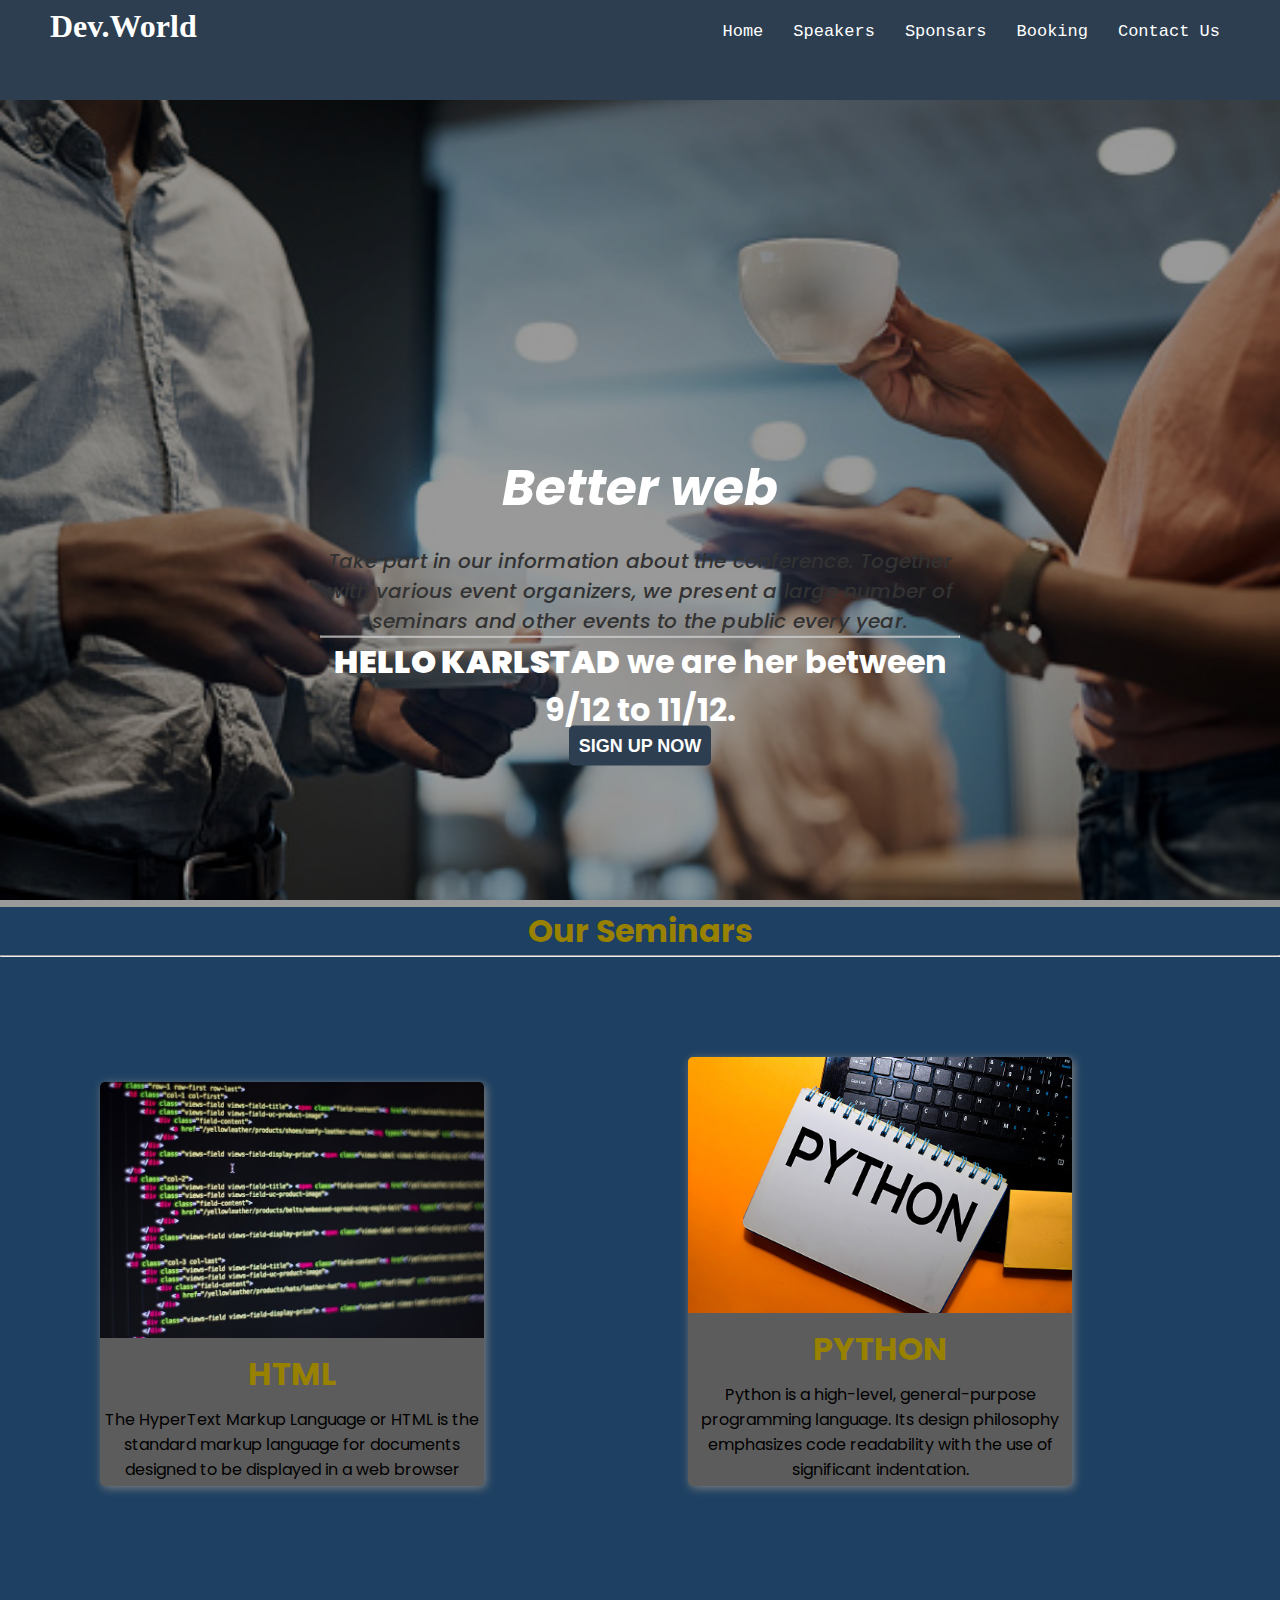
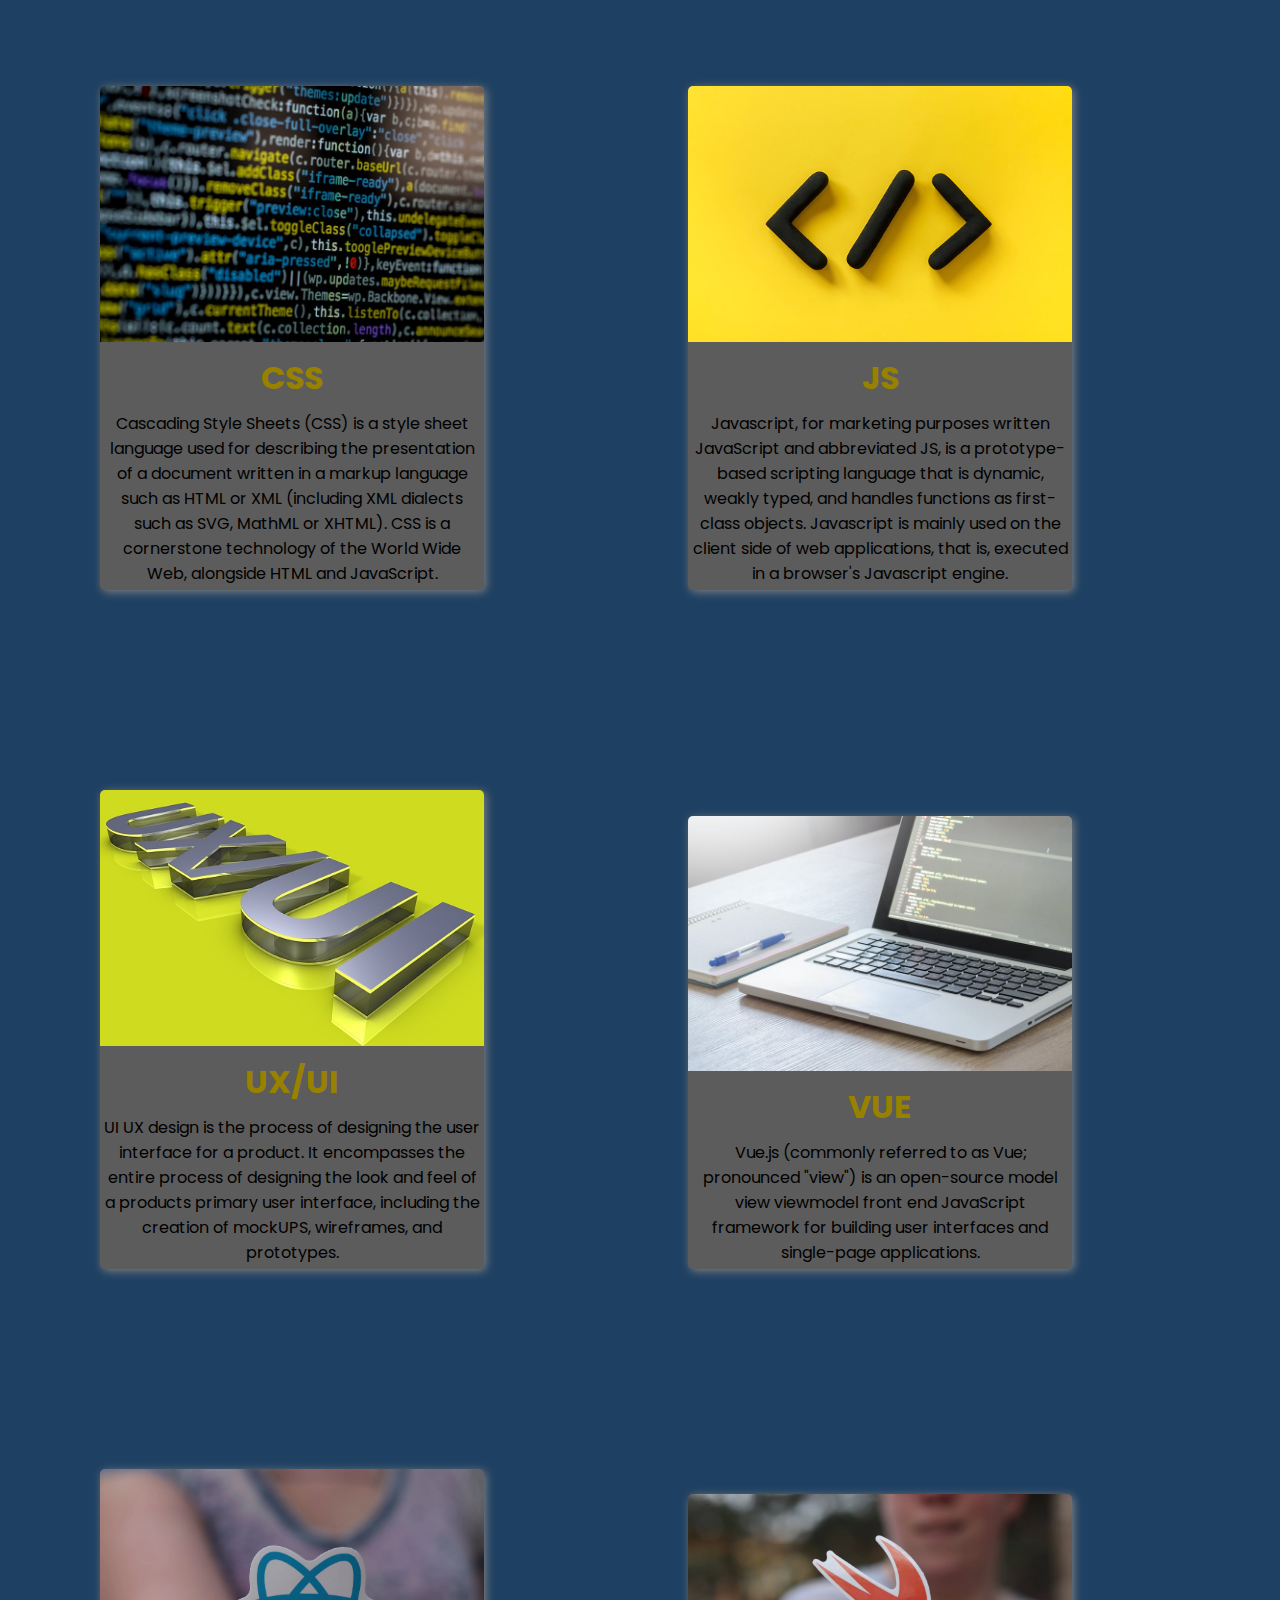
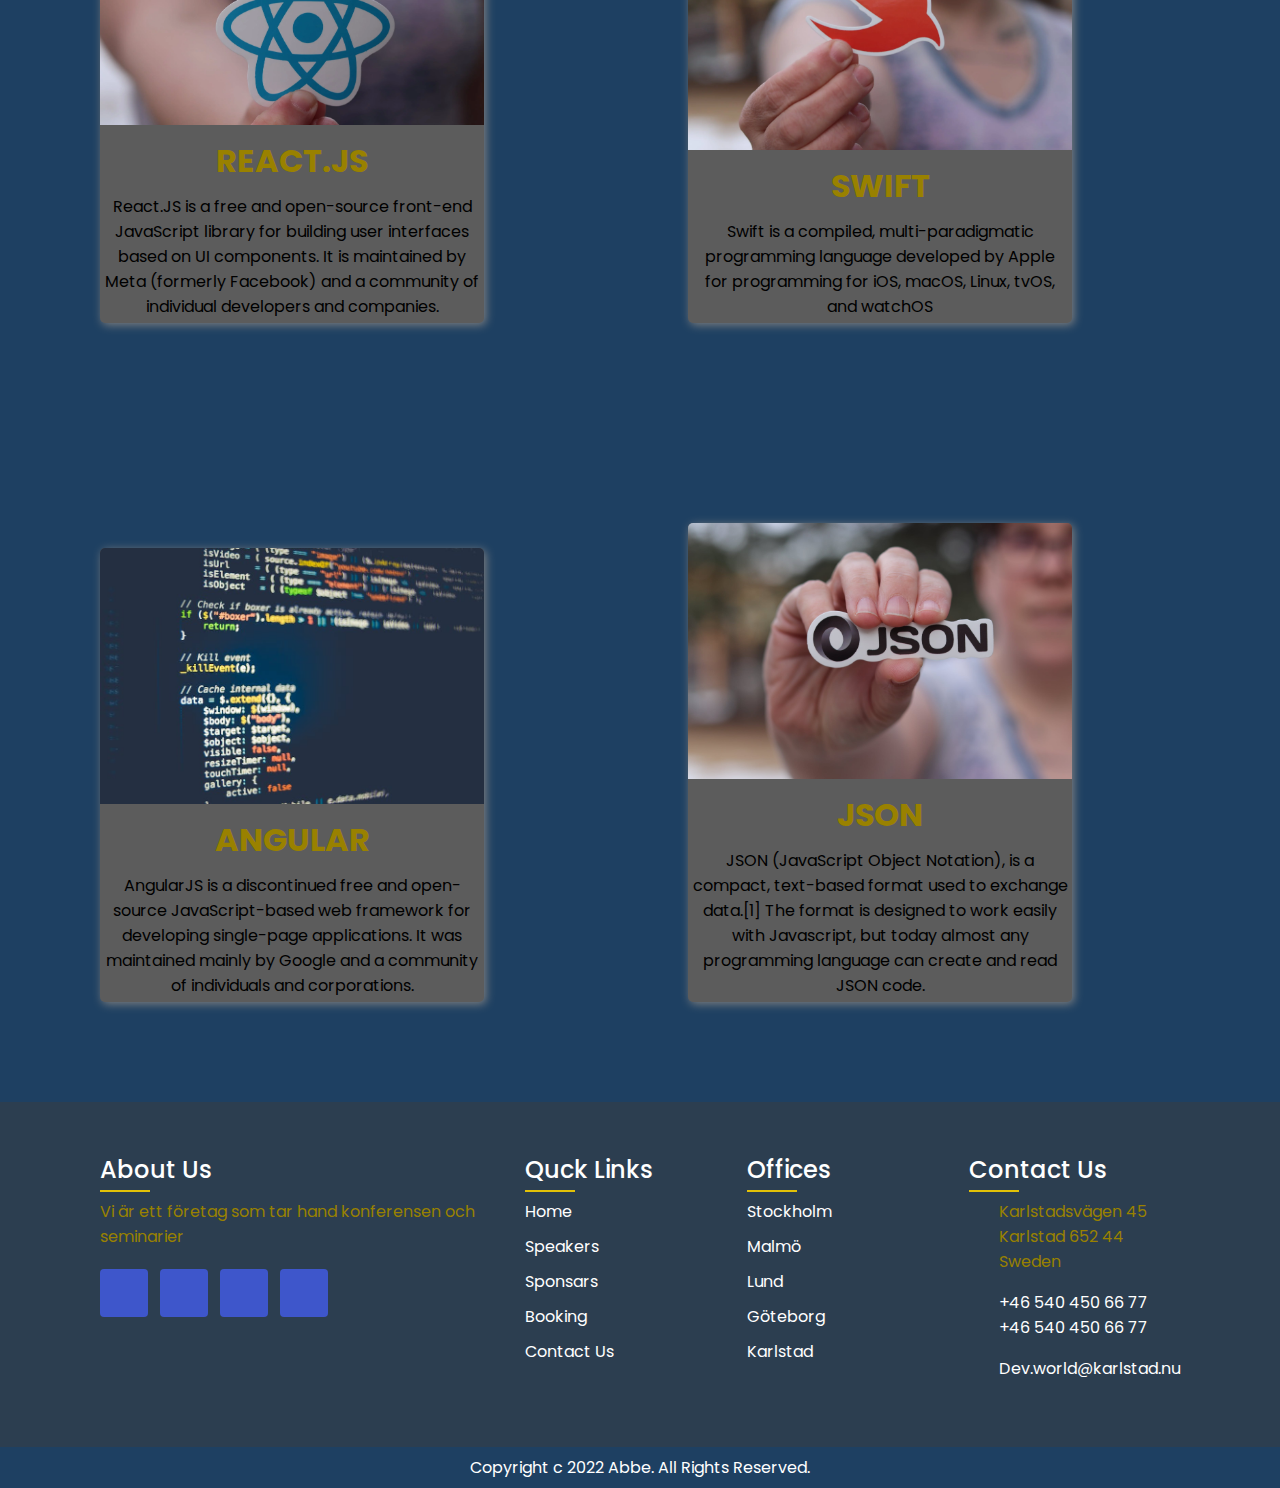
<file: firstside/index.html>
<!DOCTYPE html>
<html lang="en">
<head>
    <meta charset="UTF-8">
    <meta http-equiv="X-UA-Compatible" content="IE=edge">
    <link rel="stylesheet" href="style.css">
    <link rel="stylesheet" href="https://cdnjs.cloudflare.com/ajax/libs/font-awesome/6.2.1/css/all.min.css"
        integrity="sha512-MV7K8+y+gLIBoVD59lQIYicR65iaqukzvf/nwasF0nqhPay5w/9lJmVM2hMDcnK1OnMGCdVK+iQrJ7lzPJQd1w==
        " crossorigin="anonymous" referrerpolicy="no-referrer" /> 
    <meta name="viewport" content="width=device-width, initial-scale=1.0">
    <title>Bättre Webb</title>
</head>
<body>

<!-- navbar -->
<header>
    <div id="logo">
        <h1>Dev.World</h1>
    </div>

    <nav>
        <ul>
            <li>
                <a href="/firstside/index.html">Home</a>
            </li>
            <li>
                <a href="/speakers/speakers.html">Speakers</a>
            </li>
            <li>
                <a href="/sponsers/sponsers.html">Sponsars</a>
            </li>
            <li>
                <a href="/Booking/booking.html">Booking</a>
            </li>
            <li>
                <a href="/contactus/contact.html">Contact Us</a>
            </li>
        </ul>
    </nav>
</header>
<!-- navbar ending -->


<div class="header">
    <div class="img-parent">
        <div class="img">
        <img src="/firstside/img/event.jpg" alt="">
        </div>
        <div class="img-overlay"></div>
    </div>
    <div class="img-content">
        <h2>Better web</h2>
        <span>Take part in our information about the conference. 
            Together with various event organizers,
            we present a large number of seminars and 
            other events to the public every year. </span>
            <hr/>
            <h1><strong>HELLO KARLSTAD</strong> we are her between <br> 9/12 to 11/12.
            </h2>
<a href="/Booking/booking.html" class="btn">Sign up now</a> 
</div>
</div>

<div class="main">
    <h1>Our Seminars</h1>
    <hr>
<!-- event section -->
<div class="cards">
    <div class="img">
        <img src="/firstside/img/css.jpg" alt="">
    </div>
    <div class="title">
        <h1>HTML</h1>
    </div>
        <div class="des">
            <p> The HyperText Markup Language or HTML is the standard markup language for documents designed to be displayed in a web browser</p>
        </div>
    </div>

    <div class="cards">
        <div class="img">
            <img src="/firstside/img/python.jpg" alt="">
        </div>
        <div class="title">
            <h1>PYTHON</h1>
        </div>
            <div class="des">
                <p> Python is a high-level, general-purpose programming language. 
                    Its design philosophy emphasizes code readability with the use
                    of significant indentation.</p>
            </div>
        </div>


        <div class="cards">
            <div class="img">
                <img src="/firstside/img/coding.jpg" alt="">
            </div>
            <div class="title">
                <h1>CSS</h1>
            </div>
                <div class="des">
                    <p> Cascading Style Sheets (CSS) is a style sheet language used for describing
                        the presentation of a document written in a markup language such as HTML or XML
                        (including XML dialects such as SVG, MathML or XHTML). CSS is a cornerstone technology 
                        of the World Wide Web, alongside HTML and JavaScript.</p>
                </div>
            </div>

            <div class="cards">
                <div class="img">
                    <img src="/firstside/img/javascript.jpg" alt="">
                </div>
                <div class="title">
                    <h1>JS</h1>
                </div>
                    <div class="des">
                        <p> Javascript, for marketing purposes written JavaScript and abbreviated JS, is a prototype-based scripting
                            language that is dynamic, weakly typed, and handles functions as first-class objects. Javascript is mainly 
                            used on the client side of web applications, that is, executed in a browser's Javascript engine.</p>
                    </div>
                </div>
                <div class="cards">
                    <div class="img">
                        <img src="/firstside/img/uxui.jpg" alt="">
                    </div>
                    <div class="title">
                        <h1>UX/UI</h1>
                    </div>
                        <div class="des">
                            <p> UI UX design is the process of designing the user interface for a product. 
                                It encompasses the entire process of designing the look and feel of a products primary user interface, 
                                including the creation of mockUPS, wireframes, and prototypes. </p>
                        </div>
                    </div>
                    <div class="cards">
                        <div class="img">
                            <img src="/firstside/img/vue.jpg" alt="">
                        </div>
                        <div class="title">
                            <h1>VUE</h1>
                        </div>
                            <div class="des">
                                <p> Vue.js (commonly referred to as Vue; pronounced "view")
                                    is an open-source model view viewmodel front end JavaScript
                                    framework for building user interfaces and single-page applications.</p>
                            </div>
                        </div>
                        <div class="cards">
                            <div class="img">
                                <img src="/firstside/img/react.jpg" alt="">
                            </div>
                            <div class="title">
                                <h1>REACT.JS</h1>
                            </div>
                                <div class="des">
                                    <p>React.JS is a free and open-source front-end 
                                        JavaScript library for building user interfaces
                                        based on UI components. It is maintained by Meta
                                        (formerly Facebook) and a community of individual
                                        developers and companies.</p>
                                </div>
                            </div>
                            <div class="cards">
                                <div class="img">
                                    <img src="/firstside/img/swift.jpg" alt="">
                                </div>
                                <div class="title">
                                    <h1>SWIFT</h1>
                                </div>
                                    <div class="des">
                                        <p> Swift is a compiled, multi-paradigmatic programming 
                                            language developed by Apple for programming for iOS,
                                            macOS, Linux, tvOS, and watchOS</p>
                                    </div>
                                </div>
                                <div class="cards">
                                    <div class="img">
                                        <img src="/firstside/img/angular.jpg" alt="">
                                    </div>
                                    <div class="title">
                                        <h1>ANGULAR</h1>
                                    </div>
                                        <div class="des">
                                            <p> AngularJS is a discontinued free and open-source
                                                JavaScript-based web framework for developing single-page
                                                applications. It was maintained mainly by Google and a 
                                                community of individuals and corporations.</p>
                                        </div>
                                    </div>
                                    <div class="cards">
                                        <div class="img">
                                            <img src="/firstside/img/json.jpg" alt="">
                                        </div>
                                        <div class="title">
                                            <h1>JSON</h1>
                                        </div>
                                            <div class="des">
                                                <p> JSON (JavaScript Object Notation), 
                                                    is a compact, text-based format used 
                                                    to exchange data.[1] The format is designed
                                                    to work easily with Javascript, but today 
                                                    almost any programming language can create
                                                    and read JSON code.</p>
                                            </div>
                                        </div>
</div>





<!-- footer -->

<footer>
    <div class="container">
        <div class="sec aboutus">
            <h2>About Us</h2>
            <p>Vi är ett företag som tar hand konferensen och seminarier</p>
                    <ul class="sci">
                    <li><a href="#"><i class="fa-brands fa-facebook"></i></a></li>
                    <li><a href="#"><i class="fa-brands fa-twitter"></i></a></li>
                    <li><a href="#"><i class="fa-brands fa-youtube"></i></a></li>
                    <li><a href="#"><i class="fa-brands fa-instagram-square"></i></a></li>
                    </ul>
        </div>
        <div class="sec quicklinks">
            <h2>Quck Links</h2>
            <ul>
                <li><a href="/firstside/index.html">Home</a></li>
                <li><a href="/speakers/speakers.html">Speakers</a></li>
                <li><a href="/sponsers/sponsers.html">Sponsars</a></li>
                <li><a href="/Booking/booking.html">Booking</a></li>
                <li><a href="/contactus/contact.html">Contact Us</a></li>
            </ul>
        </div>
        <div class="sec quicklinks">
            <h2>Offices</h2>
            <ul>
                <li><a href="">Stockholm</a></li>
                <li><a href="">Malmö</a></li>
                <li><a href="">Lund</a></li>
                <li><a href="">Göteborg</a></li>
                <li><a href="">Karlstad</a></li>
            </ul>
        </div>
        <div class="sec contact">
            <h2>Contact Us</h2>
            <ul class="info">
            <li>
                <span><i class="fa fa-map-marker-alt" aria-hidden="true"></i></span>
                <span>Karlstadsvägen 45 <br>
                Karlstad 652 44 <br>Sweden</span>
            </li>
            <li>
                <span><i class="fa fa-phone" aria-hidden="true"></i></span>
                <p><a href="tel +46 540 450 66 77">+46 540 450 66 77</a><br>
                    <a href="tel +46 540 450 66 77">+46 540 450 66 77</a></p>
            </li>
            <li>
                <span><i class="fa fa-envelope" aria-hidden="true"></i></span>
                <p><a href="mailto Dev.world@karlstad.nu">Dev.world@karlstad.nu</a></p>
            </li>
            </ul>
        </div>
    </div>
</footer>
<div class="copyrightText">
    <p>Copyright c 2022 Abbe. All Rights Reserved.</p>
</div>

</body>
</html>
</file>
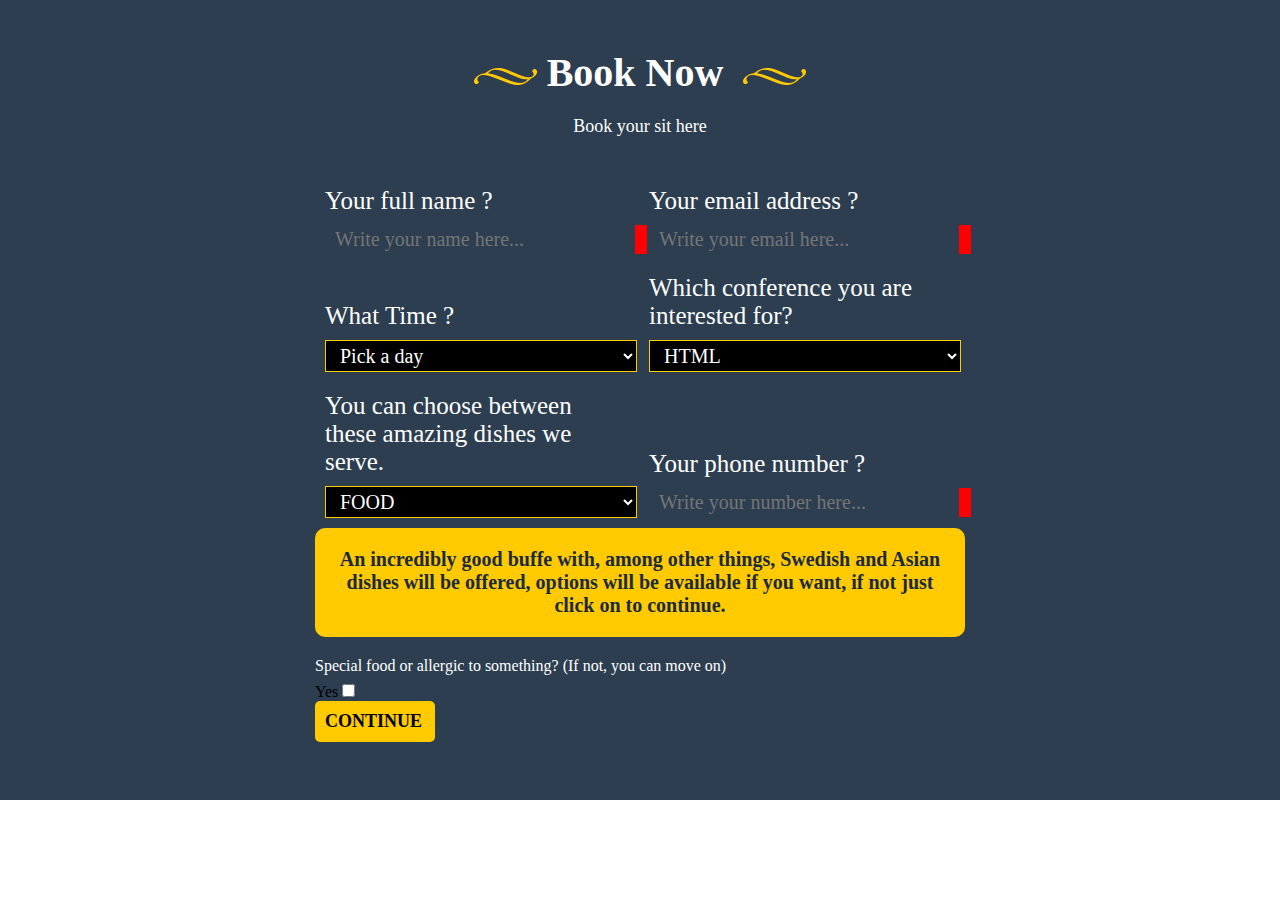
<file: Booking/booking.html>
<!DOCTYPE html>
<html lang="en">
<head>
    <meta charset="UTF-8">
    <meta http-equiv="X-UA-Compatible" content="IE=edge">
    <meta name="viewport" content="width=device-width, initial-scale=1.0">
    <link rel="stylesheet" href="booking.css">
    <link rel="preconnect" href="https://fonts.googleapis.com">
    <link rel="stylesheet" href="https://cdnjs.cloudflare.com/ajax/libs/font-awesome/6.2.1/css/all.min.css"
    integrity="sha512-MV7K8+y+gLIBoVD59lQIYicR65iaqukzvf/nwasF0nqhPay5w/9lJmVM2hMDcnK1OnMGCdVK+iQrJ7lzPJQd1w==
    " crossorigin="anonymous" referrerpolicy="no-referrer" />
<link rel="preconnect" href="https://fonts.gstatic.com" crossorigin>
<link href="https://fonts.googleapis.com/css2?family=Raleway:ital,wght@0,100;0,300;0,400;0,500;0,600;0,700;0,800;0,900;1,200&display=swap" rel="stylesheet">    <title>Booking</title>
</head>
<body>
    <div class="main_bg">

    
    <div class="form">
        
        <div class="form-text">
            <h1><span><img src="/Booking/img/art-1.png" alt=""></span>Book Now <span><img src="/Booking/img/art-1.png" alt=""></span></h1>
            <p>Book your sit here</p>
        </div>
        <div class="user-details">
        <label for="details"></label>
        <div class="main-form">
            <form action="index.html" method="get">
                <div class="input-box">
                    <span>Your full name ?</span>
                    <input type="text" name="name" id="name" placeholder="Write your name here..." required>
                </div>
                <div class="input-box">
                    <span>Your email address ?</span>
                    <input type="email" name="name" id="name" placeholder="Write your email here..." required> 
                </div>
                <div class="input-box">
                    <!---this is the select option--->
                    <span>What Time ?</span>
                    <select name="people" id="people" required>
                        <option value="1">Pick a day</option>
                        <option value="Day1">09/12</option>
                        <option value="Day2">10/12</option>
                        <option value="Day3">11/12</option>
                        <option value="">ALL OF THE ABOVE</option>
                    </select>
                    <!---this is the select option--->
                </div>
                <div class="input-box">
                    <span>Which conference you are interested for?</span>
                    <select name="peopl" id="people" required>
                        <option value="">HTML</option>
                        <option value="">CSS</option>
                        <option value="">JAVASCRIPT</option>
                        <option value="">REACT.JS</option>
                        <option value="">PYTHON</option>
                        <option value="">UX/UI</option>
                        <option value="">VUE</option>
                        <option value="">SWIFT</option>
                        <option value="">ANGULAR</option>
                        <option value="">JSON</option>
                        <option value="">ALL CONFERENCE</option>
                    </select>
                </div>
                <div class="input-box">
                    <span>You can choose between these amazing dishes we serve.</span>
                    <select name="peopl" id="people" required>
                        <option value="">FOOD</option>
                        <option value="">Fish</option>
                        <option value="">Beef</option>
                        <option value="">Vegetarian</option>
                    </select>
                </div>
                <div class="input-box"> 
                    <span>Your phone number ?</span>
                    <input type="number" name="number" id="number" placeholder="Write your number here..." required>
                </div>
            </div>
                <div class="wrapper">
                    <p class="text-wishes header-wishes">An incredibly good buffe with, among other things, Swedish and Asian dishes will be offered, options will be available if you want, if not just click on to continue.</p>
                    <p class="text-wishes"> <label for="wishes">Special food or allergic to something? (If not, you can move on)</label></p>
                    
                    <label class="yes" for="yes">Yes</label>
                    <input class="choise" id="yes" name="yes" type="checkbox" > 
                    
                    <textarea name="wishes" id="wishes" cols="40" rows="10" placeholder="Here you can write if you want us to know something in advance, e.g. that you are lactose intolerant."></textarea>

                <div id="submit">
                <a href="/firstside/index.html" class="btn">Continue</a>
                </div>
                </div> 
            </form>
        </div>
    </div>
</div>
</body>
</html>
</file>
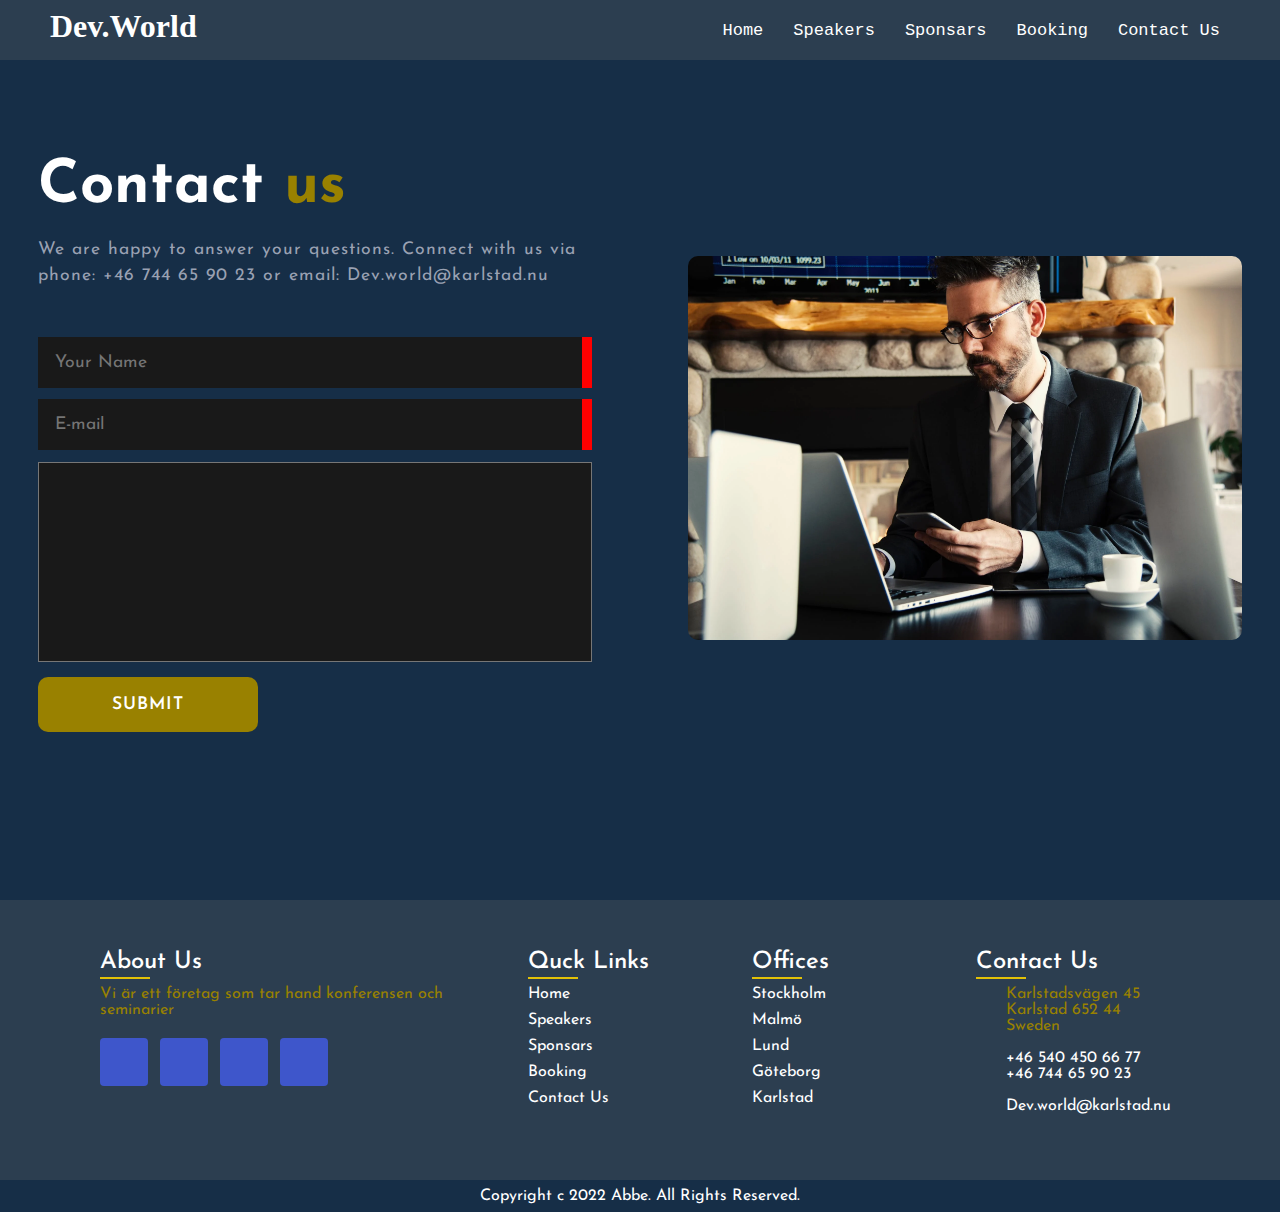
<file: contactus/contact.html>
<!DOCTYPE html>
<html lang="en">
<head>
    <meta charset="UTF-8">
    <meta http-equiv="X-UA-Compatible" content="IE=edge">
    <meta name="viewport" content="width=device-width, initial-scale=1.0">
    <title>Document</title>
    <link rel="stylesheet" href="contact.css">
    <link rel="preconnect" href="https://fonts.googleapis.com">
   <link rel="preconnect" href="https://fonts.gstatic.com" crossorigin>
   <link rel="stylesheet" href="https://cdnjs.cloudflare.com/ajax/libs/font-awesome/6.2.1/css/all.min.css"
     integrity="sha512-MV7K8+y+gLIBoVD59lQIYicR65iaqukzvf/nwasF0nqhPay5w/9lJmVM2hMDcnK1OnMGCdVK+iQrJ7lzPJQd1w==
     " crossorigin="anonymous" referrerpolicy="no-referrer" />
   <link href="https://fonts.googleapis.com/css2?family=Josefin+Sans:wght@100;200;300;400;500;600;700&display=swap" rel="stylesheet">
</head>
<body>
    <header>
        <div id="logo">
            <h1>Dev.World</h1>
        </div>

        <nav>
            <ul>
                <li>
                    <a href="/firstside/index.html">Home</a>
                </li>
                <li>
                    <a href="/speakers/speakers.html">Speakers</a>
                </li>
                <li>
                    <a href="/sponsers/sponsers.html">Sponsars</a>
                </li>
                <li>
                    <a href="/Booking/booking.html">Booking</a>
                </li>
                <li>
                    <a href="/contactus/contact.html">Contact Us</a>
                </li>
            </ul>
        </nav>
    </header>


    <section class="contact">
        <div class="contact-form">
            <h1>Contact <span>us</span></h1>
            <p>We are happy to answer your questions. Connect with us via phone: +46 744 65 90 23 or email: Dev.world@karlstad.nu</p>
            <form action="">
                <div class="user-details">
                <div class="input-box">
                <label class="details"></label>
                <input type="text" placeholder="Your Name" required>
                </div>
                
                <div class="input-box">
                    <input type="email" name="email" id="" placeholder="E-mail" required>
                </div>
                
                
                <textarea name="" id="" cols="30" rows="10" placeholder="Your massege" required>
                </textarea>
                <input type="submit" name="" value="submit" class="btn">
            </div>
            </form>
        </div>
        <div class="contact-img">
            <img src="/contactus/img/contact1.jpg" alt="">
        </div>
    </section>

    <!-- main ending -->

    <!-- footer -->

    <footer>
        <div class="container">
            <div class="sec aboutus">
                <h2>About Us</h2>
                <p>Vi är ett företag som tar hand konferensen och seminarier</p>
                       <ul class="sci">
                        <li><a href="#"><i class="fa-brands fa-facebook"></i></a></li>
                        <li><a href="#"><i class="fa-brands fa-twitter"></i></a></li>
                        <li><a href="#"><i class="fa-brands fa-youtube"></i></a></li>
                        <li><a href="#"><i class="fa-brands fa-instagram-square"></i></a></li>
                       </ul>
            </div>
            <div class="sec quicklinks">
                <h2>Quck Links</h2>
                <ul>
                    <li><a href="/firstside/index.html">Home</a></li>
                    <li><a href="/speakers/speakers.html">Speakers</a></li>
                    <li><a href="/sponsers/sponsers.html">Sponsars</a></li>
                    <li><a href="/Booking/booking.html">Booking</a></li>
                    <li><a href="/contactus/contact.html">Contact Us</a></li>
                </ul>
            </div>
            <div class="sec quicklinks">
                <h2>Offices</h2>
                <ul>
                    <li><a href="">Stockholm</a></li>
                    <li><a href="">Malmö</a></li>
                    <li><a href="">Lund</a></li>
                    <li><a href="">Göteborg</a></li>
                    <li><a href="">Karlstad</a></li>
                </ul>
            </div>
            <div class="sec contact1">
                <h2>Contact Us</h2>
                <ul class="info">
                 <li>
                    <span><i class="fa fa-map-marker-alt" aria-hidden="true"></i></span>
                    <span>Karlstadsvägen 45 <br>
                    Karlstad 652 44 <br>Sweden</span>
                </li>
                <li>
                    <span><i class="fa fa-phone" aria-hidden="true"></i></span>
                    <p><a href="tel +46 540 450 66 77">+46 540 450 66 77</a><br>
                        <a href="tel +46 540 450 66 77">+46 744 65 90 23</a></p>
                </li>
                <li>
                    <span><i class="fa fa-envelope" aria-hidden="true"></i></span>
                    <p><a href="mailto Dev.world@karlstad.nu">Dev.world@karlstad.nu</a></p>
                </li>
                </ul>
            </div>
        </div>
    </footer>
    <div class="copyrightText">
        <p>Copyright c 2022 Abbe. All Rights Reserved.</p>
    </div>

    <!-- footer ending -->
</body>
</html>
</file>
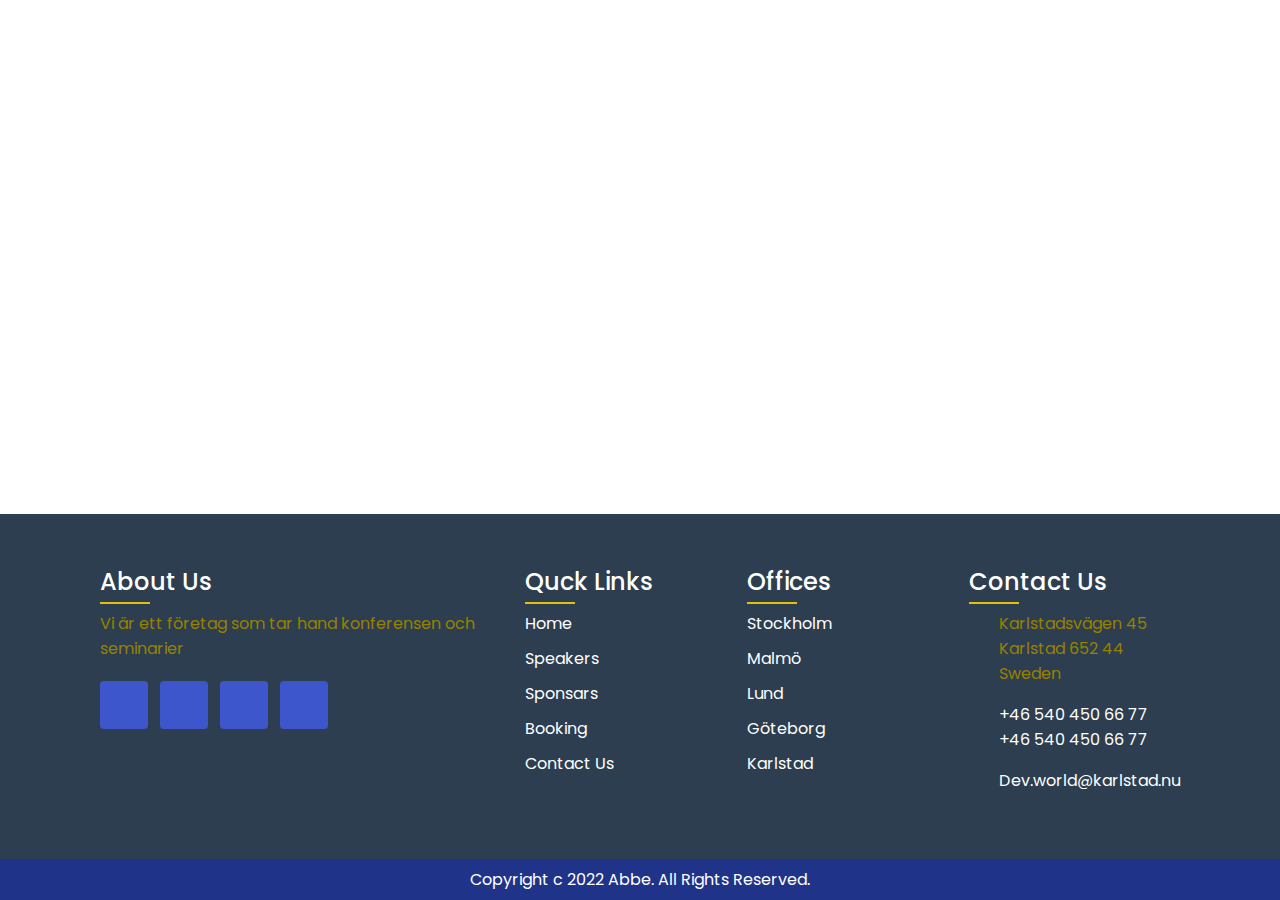
<file: Footer/footer.html>
<!DOCTYPE html>
<html lang="en">
<head>
    <meta charset="UTF-8">
    <meta http-equiv="X-UA-Compatible" content="IE=edge">
    <meta name="viewport" content="width=device-width, initial-scale=1.0">
    <link rel="stylesheet" href="footer.css">
    <link rel="preconnect" href="https://fonts.googleapis.com">
<!-- <link rel="preconnect" href="https://fonts.gstatic.com" crossorigin> -->
<link rel="stylesheet" href="https://cdnjs.cloudflare.com/ajax/libs/font-awesome/6.2.1/css/all.min.css"
     integrity="sha512-MV7K8+y+gLIBoVD59lQIYicR65iaqukzvf/nwasF0nqhPay5w/9lJmVM2hMDcnK1OnMGCdVK+iQrJ7lzPJQd1w==
     " crossorigin="anonymous" referrerpolicy="no-referrer" /> 
<link href="https://fonts.googleapis.com/css2?family=Poppins:ital,wght@0,100;0,200;0,300;0,400;0,500;0,600;0,
700;0,800;0,900;1,100;1,200;1,300;1,500&display=swap" rel="stylesheet"> 
    <title>Document</title>
</head>
<body>
    <footer>
        <div class="container">
            <div class="sec aboutus">
                <h2>About Us</h2>
                <p>Vi är ett företag som tar hand konferensen och seminarier</p>
                       <ul class="sci">
                        <li><a href="#"><i class="fa-brands fa-facebook"></i></a></li>
                        <li><a href="#"><i class="fa-brands fa-twitter"></i></a></li>
                        <li><a href="#"><i class="fa-brands fa-youtube"></i></a></li>
                        <li><a href="#"><i class="fa-brands fa-instagram-square"></i></a></li>
                       </ul>
            </div>
            <div class="sec quicklinks">
                <h2>Quck Links</h2>
                <ul>
                    <li><a href="">Home</a></li>
                    <li><a href="">Speakers</a></li>
                    <li><a href="">Sponsars</a></li>
                    <li><a href="">Booking</a></li>
                    <li><a href="">Contact Us</a></li>
                </ul>
            </div>
            <div class="sec quicklinks">
                <h2>Offices</h2>
                <ul>
                    <li><a href="">Stockholm</a></li>
                    <li><a href="">Malmö</a></li>
                    <li><a href="">Lund</a></li>
                    <li><a href="">Göteborg</a></li>
                    <li><a href="">Karlstad</a></li>
                </ul>
            </div>
            <div class="sec contact">
                <h2>Contact Us</h2>
                <ul class="info">
                 <li>
                    <span><i class="fa fa-map-marker-alt" aria-hidden="true"></i></span>
                    <span>Karlstadsvägen 45 <br>
                    Karlstad 652 44 <br>Sweden</span>
                </li>
                <li>
                    <span><i class="fa fa-phone" aria-hidden="true"></i></span>
                    <p><a href="tel +46 540 450 66 77">+46 540 450 66 77</a><br>
                        <a href="tel +46 540 450 66 77">+46 540 450 66 77</a></p>
                </li>
                <li>
                    <span><i class="fa fa-envelope" aria-hidden="true"></i></span>
                    <p><a href="mailto Dev.world@karlstad.nu">Dev.world@karlstad.nu</a></p>
                </li>
                </ul>
            </div>
        </div>
    </footer>
    <div class="copyrightText">
        <p>Copyright c 2022 Abbe. All Rights Reserved.</p>
    </div>
</body>
</html>
</file>
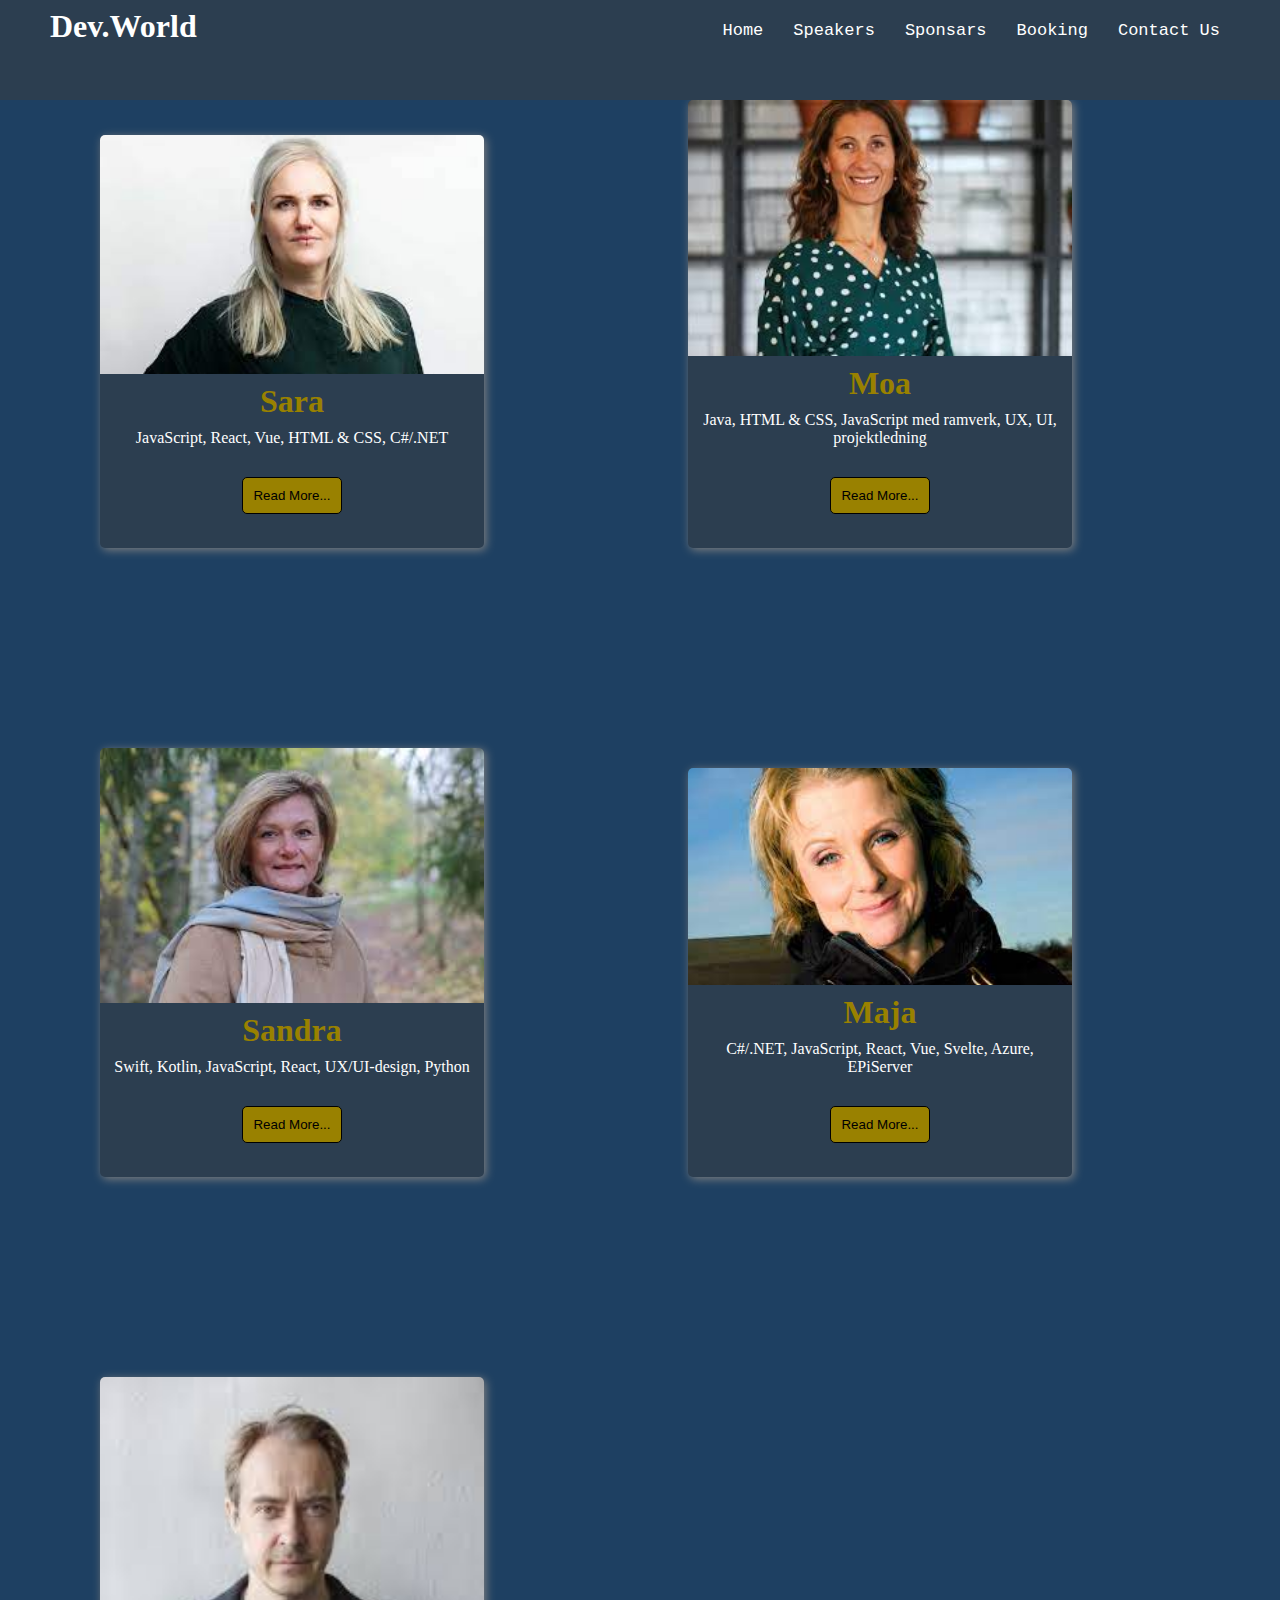
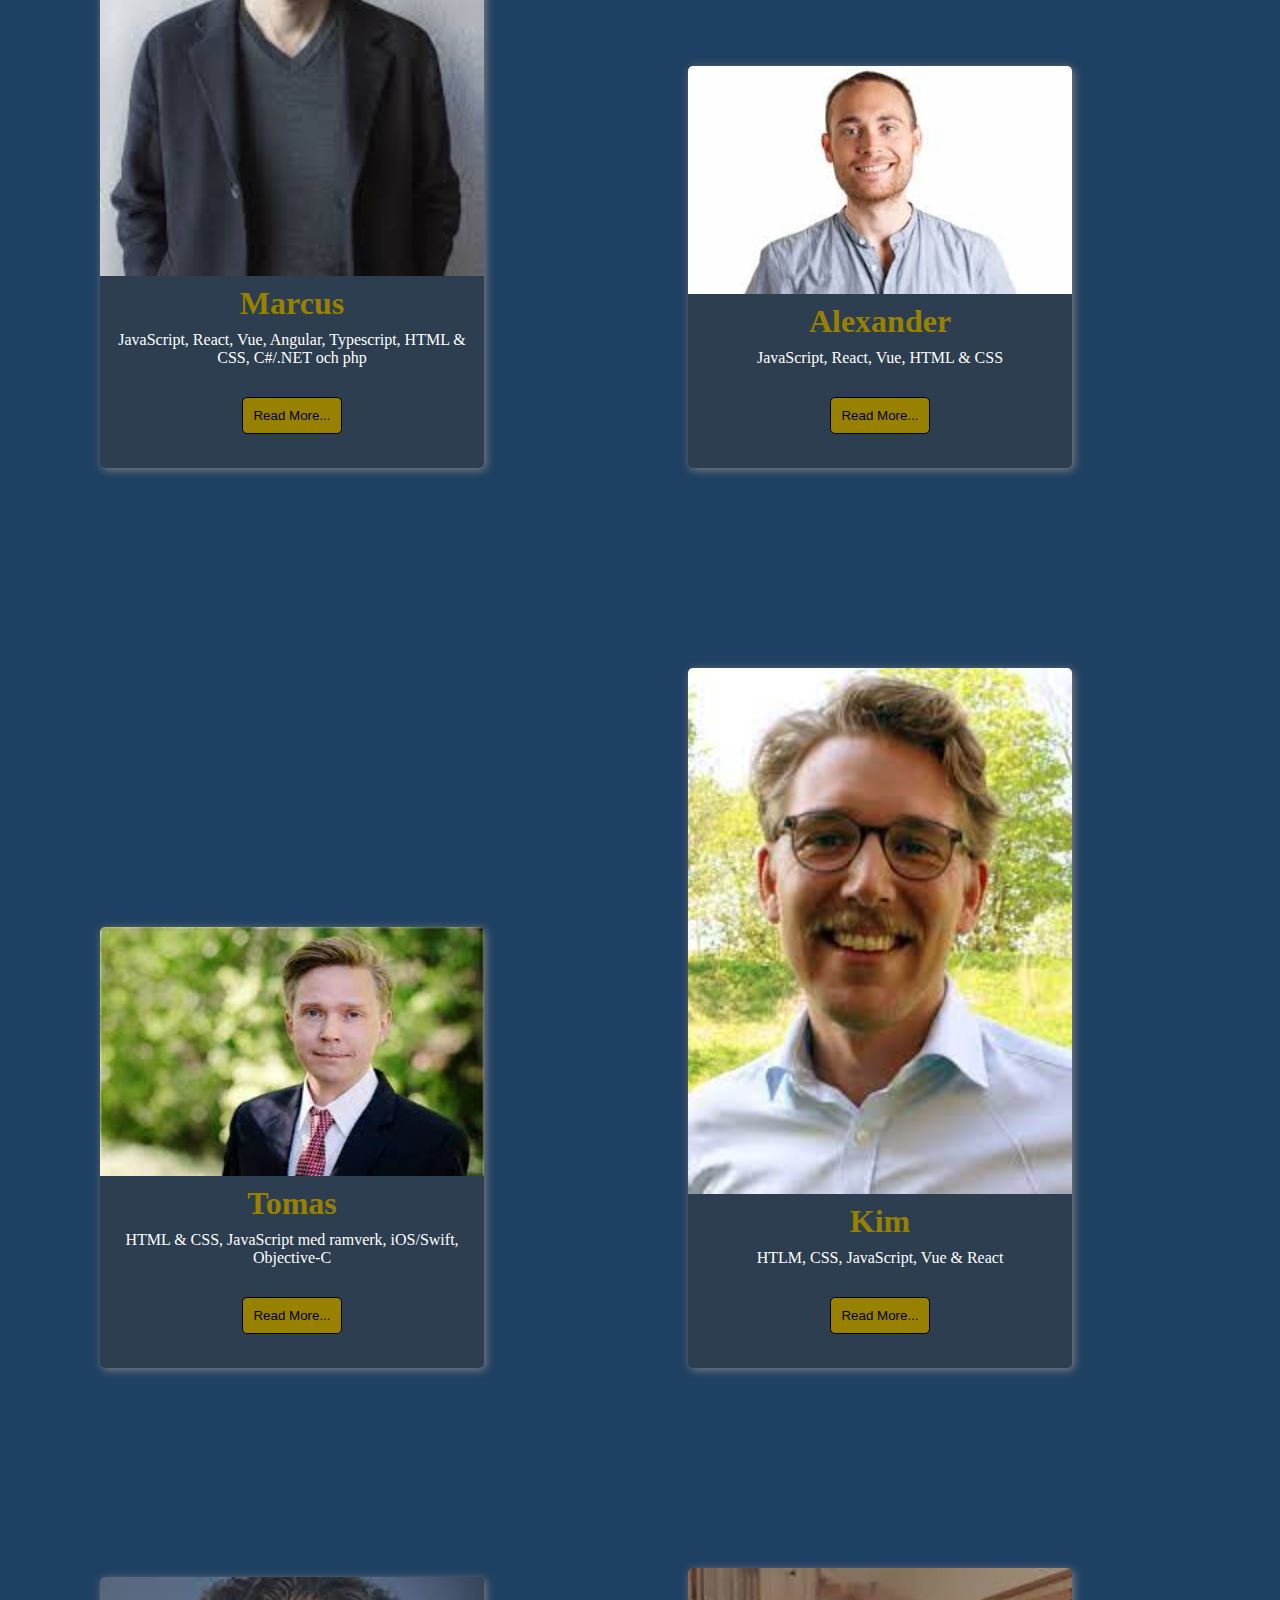
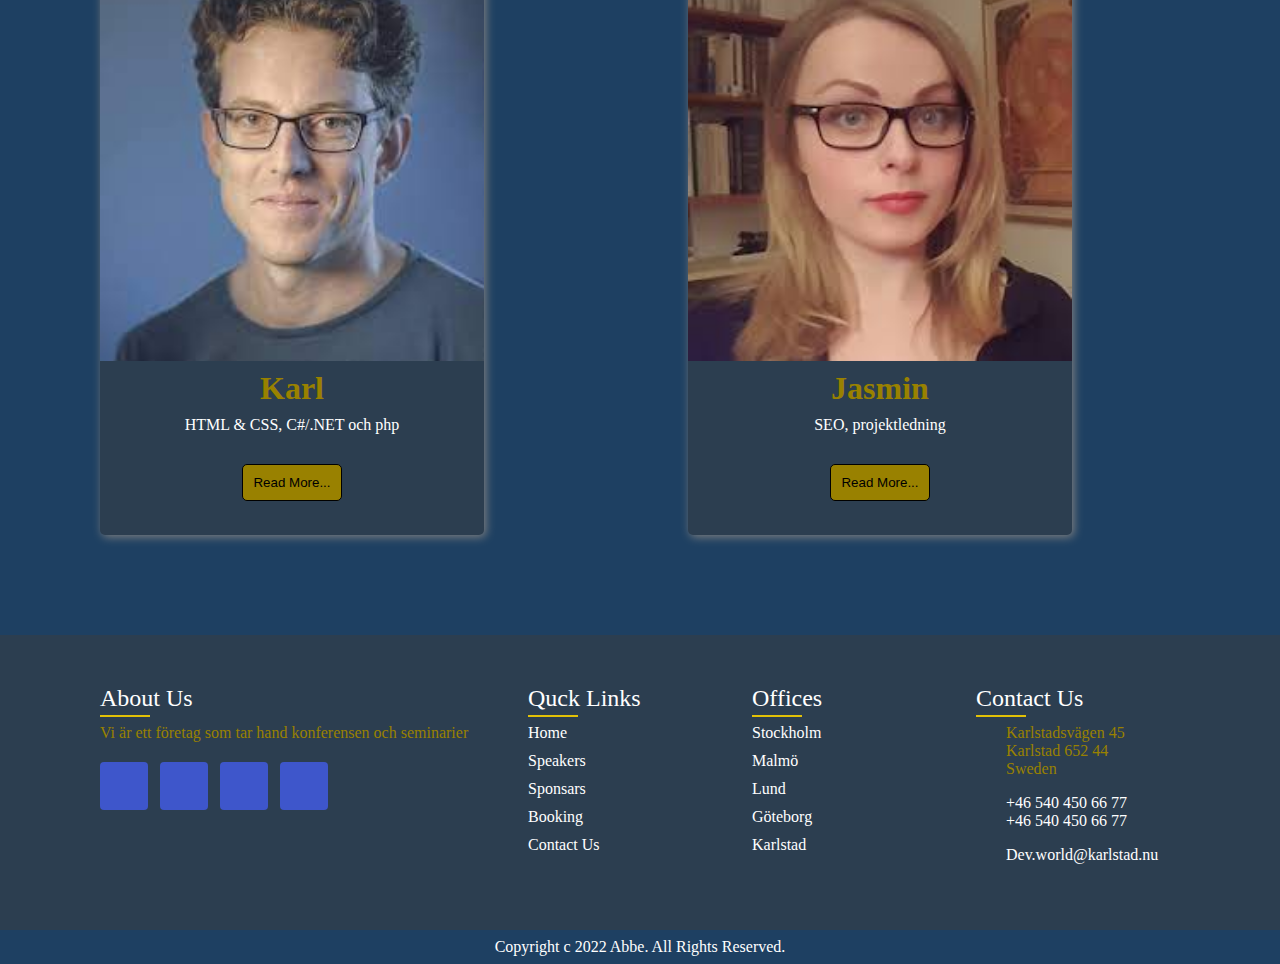
<file: speakers/speakers.html>
<!DOCTYPE html>
<html lang="en">
<head>
    <meta charset="UTF-8">
    <meta http-equiv="X-UA-Compatible" content="IE=edge">
    <meta name="viewport" content="width=device-width, initial-scale=1.0">
    <link rel="stylesheet" href="speakers.css">
    <link rel="stylesheet" href="https://cdnjs.cloudflare.com/ajax/libs/font-awesome/6.2.1/css/all.min.css"
     integrity="sha512-MV7K8+y+gLIBoVD59lQIYicR65iaqukzvf/nwasF0nqhPay5w/9lJmVM2hMDcnK1OnMGCdVK+iQrJ7lzPJQd1w==
     " crossorigin="anonymous" referrerpolicy="no-referrer" /> 
    <title>Speakers</title>
</head>
<body>

    <header>
        <div id="logo">
            <h1>Dev.World</h1>
        </div>

        <nav>
            <ul>
                <li>
                    <a href="/firstside/index.html">Home</a>
                </li>
                <li>
                    <a href="/speakers/speakers.html">Speakers</a>
                </li>
                <li>
                    <a href="/sponsers/sponsers.html">Sponsars</a>
                </li>
                <li>
                    <a href="/Booking/booking.html">Booking</a>
                </li>
                <li>
                    <a href="/contactus/contact.html">Contact Us</a>
                </li>
            </ul>
        </nav>
    </header>


    <div class="cards">
        <div class="img">
            <img src="/speakers/img/img.jpg" alt="">
        </div>
        <div class="title">
            <h1>Sara </h1>
        </div>
            <div class="des">
                <p> JavaScript, React, Vue, HTML & CSS, C#/.NET</p>
                <button>Read More...</button>
            </div>
        </div>
    
        <div class="cards">
            <div class="img">
                <img src="/speakers/img/img1.jpg" alt="">
            </div>
            <div class="title">
                <h1>Moa</h1>
            </div>
                <div class="des">
                    <p>Java, HTML & CSS, JavaScript med ramverk,
                         UX, UI, projektledning </p>
                    <button>Read More...</button>
                </div>
            </div>
    
    
            <div class="cards">
                <div class="img">
                    <img src="/speakers/img/img2.jpg" alt="">
                </div>
                <div class="title">
                    <h1>Sandra</h1>
                </div>
                    <div class="des">
                        <p> Swift, Kotlin, JavaScript, React,
                              UX/UI-design, Python</p>
                        <button>Read More...</button>
                    </div>
                </div>
    
                <div class="cards">
                    <div class="img">
                        <img src="/speakers/img/img3.jpg" alt="">
                    </div>
                    <div class="title">
                        <h1>Maja</h1>
                    </div>
                        <div class="des">
                            <p>C#/.NET, JavaScript, React, Vue, Svelte,
                                Azure, EPiServer</p>
                            <button>Read More...</button>
                        </div>
                    </div>
                    <div class="cards">
                        <div class="img">
                            <img src="/speakers/img/img4.jpg" alt="">
                        </div>
                        <div class="title">
                            <h1>Marcus</h1>
                        </div>
                            <div class="des">
                                <p>JavaScript, React, Vue, Angular, Typescript, HTML & CSS, C#/.NET och php</p>
                                <button>Read More...</button>
                            </div>
                        </div>
                        <div class="cards">
                            <div class="img">
                                <img src="/speakers/img/img6jpg.jpg" alt="">
                            </div>
                            <div class="title">
                                <h1>Alexander</h1>
                            </div>
                                <div class="des">
                                    <p>JavaScript, React, Vue, HTML & CSS </p>
                                    <button>Read More...</button>
                                </div>
                            </div>
                            <div class="cards">
                                <div class="img">
                                    <img src="/speakers/img/img7.jpg" alt="">
                                </div>
                                <div class="title">
                                    <h1>Tomas</h1>
                                </div>
                                    <div class="des">
                                        <p> HTML & CSS, JavaScript med ramverk,

                                            iOS/Swift, Objective-C</p>
                                        <button>Read More...</button>
                                    </div>
                                </div>
                                <div class="cards">
                                    <div class="img">
                                        <img src="/speakers/img/img8.jpg" alt="">
                                    </div>
                                    <div class="title">
                                        <h1>Kim</h1>
                                    </div>
                                        <div class="des">
                                            <p> HTLM, CSS, JavaScript, Vue & React</p>
                                            <button>Read More...</button>
                                        </div>
                                    </div>
                                    <div class="cards">
                                        <div class="img">
                                            <img src="/speakers/img/img9.jpg" alt="">
                                        </div>
                                        <div class="title">
                                            <h1>Karl</h1>
                                        </div>
                                            <div class="des">
                                                <p>  HTML & CSS, C#/.NET och php </p>
                                                <button>Read More...</button>
                                            </div>
                                        </div>
                                        <div class="cards">
                                            <div class="img">
                                                <img src="/speakers/img/img10.jpg" alt="">
                                            </div>
                                            <div class="title">
                                                <h1>Jasmin</h1>
                                            </div>
                                                <div class="des">
                                                    <p> SEO, projektledning</p>
                                                    <button>Read More...</button>
                                                </div>
                                            </div>
    </div>

    <footer>
        <div class="container">
            <div class="sec aboutus">
                <h2>About Us</h2>
                <p>Vi är ett företag som tar hand konferensen och seminarier</p>
                       <ul class="sci">
                        <li><a href="#"><i class="fa-brands fa-facebook"></i></a></li>
                        <li><a href="#"><i class="fa-brands fa-twitter"></i></a></li>
                        <li><a href="#"><i class="fa-brands fa-youtube"></i></a></li>
                        <li><a href="#"><i class="fa-brands fa-instagram-square"></i></a></li>
                       </ul>
            </div>
            <div class="sec quicklinks">
                <h2>Quck Links</h2>
                <ul>
                    <li><a href="/firstside/index.html">Home</a></li>
                    <li><a href="/speakers/speakers.html">Speakers</a></li>
                    <li><a href="/sponsers/sponsers.html">Sponsars</a></li>
                    <li><a href="/Booking/booking.html">Booking</a></li>
                    <li><a href="/contactus/contact.html">Contact Us</a></li>
                </ul>
            </div>
            <div class="sec quicklinks">
                <h2>Offices</h2>
                <ul>
                    <li><a href="">Stockholm</a></li>
                    <li><a href="">Malmö</a></li>
                    <li><a href="">Lund</a></li>
                    <li><a href="">Göteborg</a></li>
                    <li><a href="">Karlstad</a></li>
                </ul>
            </div>
            <div class="sec contact">
                <h2>Contact Us</h2>
                <ul class="info">
                 <li>
                    <span><i class="fa fa-map-marker-alt" aria-hidden="true"></i></span>
                    <span>Karlstadsvägen 45 <br>
                    Karlstad 652 44 <br>Sweden</span>
                </li>
                <li>
                    <span><i class="fa fa-phone" aria-hidden="true"></i></span>
                    <p><a href="tel +46 540 450 66 77">+46 540 450 66 77</a><br>
                        <a href="tel +46 540 450 66 77">+46 540 450 66 77</a></p>
                </li>
                <li>
                    <span><i class="fa fa-envelope" aria-hidden="true"></i></span>
                    <p><a href="mailto Dev.world@karlstad.nu">Dev.world@karlstad.nu</a></p>
                </li>
                </ul>
            </div>
        </div>
    </footer>
    <div class="copyrightText">
        <p>Copyright c 2022 Abbe. All Rights Reserved.</p>
    </div>


</body>
</html>
</file>
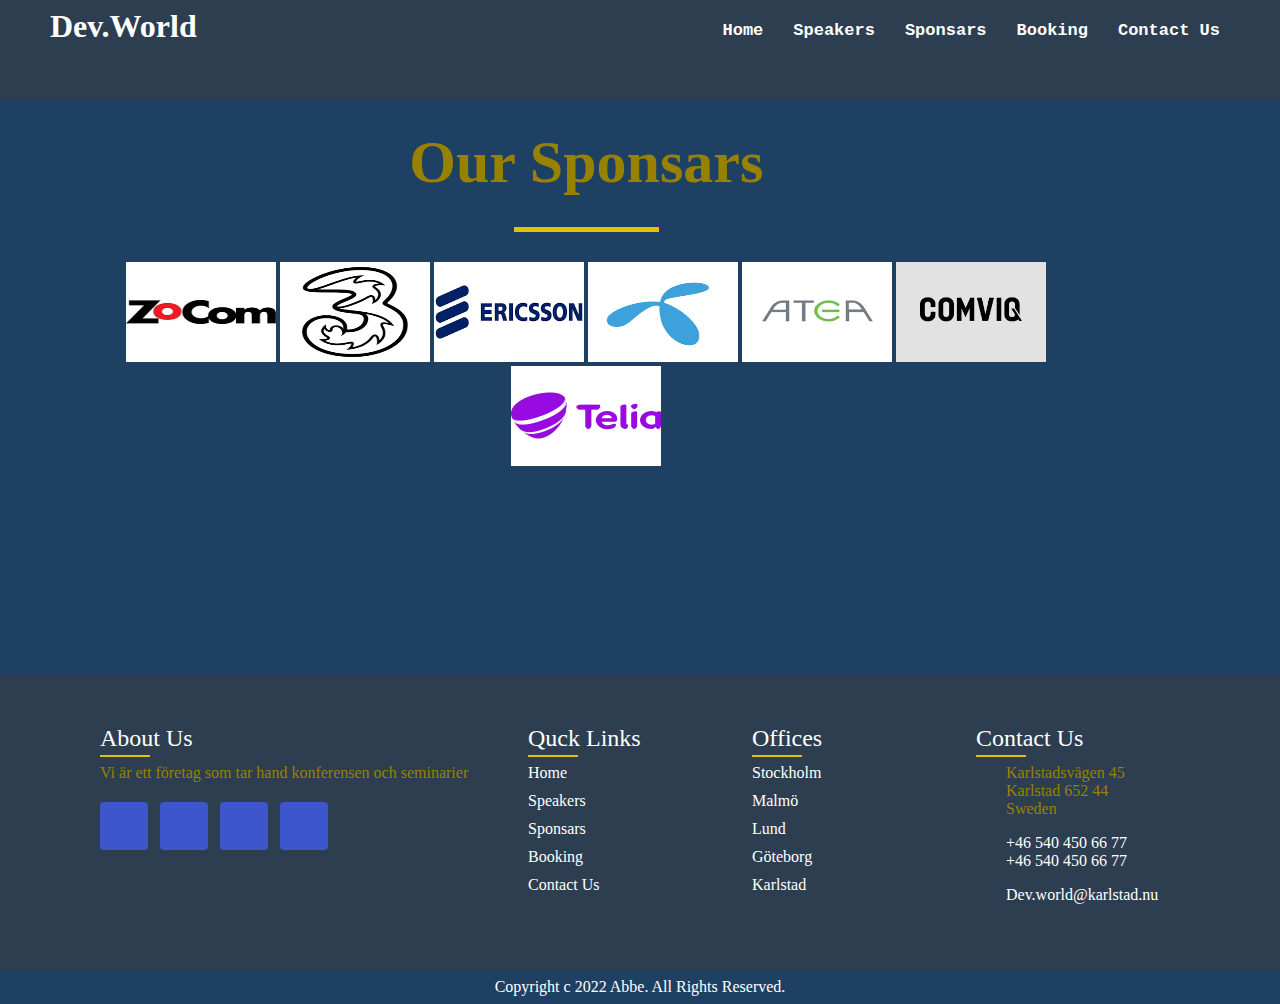
<file: sponsers/sponsers.html>
<!DOCTYPE html>
<html lang="en">
<head>
    <meta charset="UTF-8">
    <meta http-equiv="X-UA-Compatible" content="IE=edge">
    <meta name="viewport" content="width=device-width, initial-scale=1.0">
    <link rel="stylesheet" href="https://cdnjs.cloudflare.com/ajax/libs/font-awesome/6.2.1/css/all.min.css"
     integrity="sha512-MV7K8+y+gLIBoVD59lQIYicR65iaqukzvf/nwasF0nqhPay5w/9lJmVM2hMDcnK1OnMGCdVK+iQrJ7lzPJQd1w==
     " crossorigin="anonymous" referrerpolicy="no-referrer" />
   <link href="https://fonts.googleapis.com/css2?family=Josefin+Sans:wght@100;200;300;400;500;600;700&display=swap" rel="stylesheet">
   <link rel="stylesheet" href="sponsers.css">
    <title>Document</title>
</head>
<body>
    <!-- navbar -->
    <header>
           <div href="/firstside/index.html" id="logo">
            <h1>Dev.World</h1>
        </div>

        <nav>
            <ul>
                <li>
                    <a href="/firstside/index.html">Home</a>
                </li>
                <li>
                    <a href="/speakers/speakers.html">Speakers</a>
                </li>
                <li>
                    <a href="/sponsers/sponsers.html">Sponsars</a>
                </li>
                <li>
                    <a href="/Booking/booking.html">Booking</a>
                </li>
                <li>
                    <a href="/contactus/contact.html">Contact Us</a>
                </li>
            </ul>
        </nav>
    </header>
    <!-- content -->

<main>
<div class="client-wrap">
    <h1>Our Sponsars</h1>
    <hr>
    <div class="client-in">
        <ul>
            <li>
                <img src="/sponsers/img/zocom.jpg" alt="">
                <img src="/sponsers/img/zocom1.jpg" alt="">
            </li>
            <li>
                <img src="/sponsers/img/tele3.jpg" alt="">
                <img src="/sponsers/img/tele3-1.jpg" alt="">
            </li>
            <li>
                <img src="/sponsers/img/ericsson.jpg" alt="">
                <img src="/sponsers/img/ericsson1.jpg" alt="">
            </li>
            <li>
                <img src="/sponsers/img/telenor.jpg" alt="">
                <img src="/sponsers/img/telenor1.jpg" alt="">
            </li>
            <li>
                <img src="/sponsers/img/atea.jpg" alt="">
                <img src="/sponsers/img/atea1.jpg" alt="">
            </li>
            <li>
                <img src="/sponsers/img/comviq.jpg" alt="">
                <img src="/sponsers/img/comviq1.jpg" alt="">
            </li>
            <li>
                <img src="/sponsers/img/telia.png" alt="">
                <img src="/sponsers/img/teila2.png" alt="">
            </li>
        </ul>
    </div>
</div>
</main>
<!-- container ending -->
<!-- footer -->

<footer>
    <div class="container">
        <div class="sec aboutus">
            <h2>About Us</h2>
            <p>Vi är ett företag som tar hand konferensen och seminarier</p>
                   <ul class="sci">
                    <li><a href="#"><i class="fa-brands fa-facebook"></i></a></li>
                    <li><a href="#"><i class="fa-brands fa-twitter"></i></a></li>
                    <li><a href="#"><i class="fa-brands fa-youtube"></i></a></li>
                    <li><a href="#"><i class="fa-brands fa-instagram-square"></i></a></li>
                   </ul>
        </div>
        <div class="sec quicklinks">
            <h2>Quck Links</h2>
            <ul>
                <li><a href="/firstside/index.html">Home</a></li>
                <li><a href="/speakers/speakers.html">Speakers</a></li>
                <li><a href="/sponsers/sponsers.html">Sponsars</a></li>
                <li><a href="/Booking/booking.html">Booking</a></li>
                <li><a href="/contactus/contact.html">Contact Us</a></li>
            </ul>
        </div>
        <div class="sec quicklinks">
            <h2>Offices</h2>
            <ul>
                <li><a href="">Stockholm</a></li>
                <li><a href="">Malmö</a></li>
                <li><a href="">Lund</a></li>
                <li><a href="">Göteborg</a></li>
                <li><a href="">Karlstad</a></li>
            </ul>
        </div>
        <div class="sec contact">
            <h2>Contact Us</h2>
            <ul class="info">
             <li>
                <span><i class="fa fa-map-marker-alt" aria-hidden="true"></i></span>
                <span>Karlstadsvägen 45 <br>
                Karlstad 652 44 <br>Sweden</span>
            </li>
            <li>
                <span><i class="fa fa-phone" aria-hidden="true"></i></span>
                <p><a href="tel +46 540 450 66 77">+46 540 450 66 77</a><br>
                    <a href="tel +46 540 450 66 77">+46 540 450 66 77</a></p>
            </li>
            <li>
                <span><i class="fa fa-envelope" aria-hidden="true"></i></span>
                <p><a href="mailto Dev.world@karlstad.nu">Dev.world@karlstad.nu</a></p>
            </li>
            </ul>
        </div>
    </div>
</footer>
<div class="copyrightText">
    <p>Copyright c 2022 Abbe. All Rights Reserved.</p>
</div>
</body>
</html>
</file>
<file: firstside/style.css>
@import url('https://fonts.googleapis.com/css?family=Poppins:400,500,600,700&display=swap');
*{
  margin: 0%;
  padding: 0%;
  box-sizing: border-box;
  font-family: 'Poppins', sans-serif;
} 
/* navbar */
header{
  width: 100%;
  height: 100px;
  background-color: #2c3e50;
  position: fixed;
  z-index: 1;
}
#logo{
  float: left;
  padding: 8px 0px 9px 50px;
  cursor: pointer;
}
#logo h1{
  color: #fff;
  font-family: tahoma;
}
#logo h1:hover{
  color: #998100;
}
nav ul{
  list-style: none;
  float: right;
  height: 60px;
  display: flex;
  align-items: center;
  justify-content: center; 
  margin-right: 45px;
}
nav ul li{
  padding: 0 15px;
}
nav ul li a{
  text-decoration: none;
  color: #fff;
  font-size: 17px;
  font-family: monospace;
  transition: .3 ease-out;
}
nav ul li a:hover{
  color: #998100;
}
/* navbar ending */
/* main */
.header{
  margin: 0;
  padding: 0;
}
.header .img-parent{
  position: relative;
}
.header img{
  background-size: cover;
  height: 100vh;
  width: 100%;
}
.header .img-overlay{
  position: absolute;
  top: 0;
  left: 0;
  width: 100%;
  height: 100%;
  background: #000;
  opacity: 0.4;
}
.header .img-content{
  position: absolute;
  margin-top: 12%;
  top: 50%;
  left: 50%;
  transform: translate(-50%, -50%);
  color: #fff ;
  text-align: center;
  justify-content: center ;
}
.header .img-content h2{
  font-weight: bold;
  font-style: italic;
  font-size: 50px;
  margin-bottom: 20px ;
}
.header .img-content span{
  font-weight: 500;
  font-size: 20px;
  font-style: italic;
  color: #323232;
  letter-spacing: .2px;
}

.btn{
  font-family: sans-serif;
  font-size: 18px;
  font-weight: bold;
  background: #2c3e50;
  width: 160px;
  padding: 10px;
  text-align: center;
  text-decoration: none;
  text-transform: uppercase;
  color: #fff;
  border-radius: 5px;
  cursor: pointer;
}
/* EVENT SECTION */
.main{
  background-color: #1e4062;
}
.main h1{
  text-align: center;
  color: #998100;
}
.cards{
  display: inline-block;
  width: 30%;
  background-color: #5c5c5c;
  border-radius: 5px;
  margin: 100px; 
  box-shadow: 2px 2px 10px gray;
}

.img img{
  width: 100%;
  border-top-right-radius: 5px;
  border-top-left-radius: 5px;
}
.title{
  text-align: center;
  padding: 5px;
}
.des{
  text-align: center;
  padding: 4px;
}
button{
  margin-top: 30px;
  margin-bottom: 30px;
  background-color: #fff;
  border: 1px solid black;
  padding: 10px;
  border-radius: 5px;
  cursor: pointer;
}
button:hover{
  background-color: black;
  color: #fff;
  transition: .5s;
}

/* footer */
footer{
  position: relative;
  width: 100%;
  height: auto;
  padding: 50px 100px;
  background-color: #2c3e50;
}
footer .container{
  width: 100%;
  display: grid;
  grid-template-columns: 2fr 1fr 1fr 1fr;
  grid-gap: 20px;
}

footer .container .sec h2{
  margin-bottom: 12px;
  position: relative;
  color: #fff;
  font-weight: 500;
}
footer .container .sec h2::before {
  content: '';
  position: absolute;
  bottom: -5px;
  left: 0;
  width: 50px;
  height: 2px;
  background: #e2c107;
}
footer .container .sec p{
  color: #998100;   
}
.sci{
   margin-top: 20px;
   display: grid;
   grid-template-columns: repeat(4, 50px);
   grid-gap: 10px;
}
.sci li{
  list-style: none;
}
.sci li a{
  display: inline-block;
  width: 48px;
  height: 48px;
  background: #3e56cb;
  display: grid;
  align-items: center;
  justify-content: center;
  text-decoration: none;
  border-radius: 4px;
}
.sci li a:hover{
  background: #6380fa;

}
.fa-brands{
  color: #fff;
  font-size: 20px; 
}
.quicklinks{
  position: relative;
}
.quicklinks li{
  list-style: none;
}
.quicklinks li a{
  color: #fff;
  text-decoration: none;
  margin-bottom: 10px;
  display: inline-block;
}
.quicklinks li a:hover{
  color: #998100;
}
.info{
  position: relative;
}
.info li {
  display: grid;
  grid-template-columns: 30px 1fr;
  margin-bottom: 16px;
}
.info li span{
  color: #998100;
}
.info li span:nth-child(1){
  color: #fff;
  font-size: 20px;
}
.info a{
  color: #fff;
  text-decoration: none;

}
.info a:hover{
  color: #998100;
}
.copyrightText{
 width: 100%;
 background: #1e4062;
 padding: 8px 100px;
 text-align: center;
 color: #fff;
}


/* responsive */
@media (max-width: 991px){
  footer{
      padding: 40px;
  }
  footer .container{
      grid-template-columns: repeat(2, 1fr);
  }
  .copyrightText{
      padding: 8px 40px;
  }
}
@media (max-width: 768px){
  footer .container{
      grid-template-columns: repeat(1, 1fr);
  }
}
</file>
<file: Booking/booking.css>
@import url('https://fonts.googleapis.com/css?family=Poppins:400,500,600,700&display=swap');

*{
    margin: 0;
    padding: 0;

}
.main_bg{
    background-color: #2c3e50;
    width: 100%;
    height: 800px;
    display: flex;
    justify-content: center;
    align-items: center;
}
.form{
    width: 650px;
}

.user-details .main-form .input-box input:invalid{
    border-color:red ;
    border-width: 0.6em;
    border-top: 0;
    border-left: 0;
    border-bottom: 0;

}
.user-details .main-form .input-box input:valid{
    border-color: green;
    border-width: 0.6em;
    border-top: 0;
    border-left: 0;
    border-bottom: 0;
}

.form-text{
    text-align: center;
    margin: 0 0 40px 0;
}
.form-text h1 span img{
    margin: 0 10px;

}
.form-text h1{
    color: #fff;
    font-family: 'Akaya Telivigala', cursive;
    font-size: 40px;
    margin-bottom: 20px;
}
.form-text p{
    color: #fff;
    font-family: 'Akaya Telivigala', cursive;
    font-size: large;
}

.main-form div{
    margin: 10px 10px;
    width: 300px;
    display: inline-block;
}
.main-form div input {
    width: 100%;
    font-family: 'Akaya Telivigala', cursive;
    background: none;
    border: 1px solid #ffca00;;
    font-size: 20px;
    color: #fff;
    outline: none;
    padding: 3px 0 3px 10px;
    margin-top: 10px;
}
.main-form div select{
    width: 104%;
    font-family: 'Akaya Telivigala', cursive;
    background: none;
    border: 1px solid #ffca00;;
    font-size: 20px;
    background-color: black;
    color: #fff;
    outline: none;
    padding: 3px 0 3px 10px;
    margin-top: 10px;
}
.main-form div span{
    width: 100%;
    font-family: 'Akaya Telivigala', cursive;
    color: #fff;
    font-size: 25px;
}

.btn{
    display: flex;
    font-family: 'Akaya Telivigala', cursive;
    font-size: 18px;
    font-weight: bold;
    background: #ffca00;
    width: 100px;
    padding: 10px;
    text-align: center;
    text-decoration: none;
    text-transform: uppercase;
    color: #000;
    border-radius: 5px;
    cursor: pointer;
}
.btn:hover{
    font-family: 'Akaya Telivigala', cursive;
    width: 100px;
    background-color: black;
    color: #fff ;
}
.btn:active{
    font-size: 19px;
    background-color: rgb(46, 20, 5);
    color: #fff;
}

.text-wishes{
    font-family: 'Akaya Telivigala', cursive;
    color: #fff;
    margin-bottom: 8px;
  
  }
  
  .wrapper{
    display: inline-block;
    justify-content: start;
    flex-direction: column;
    margin-bottom: 10px;
  }
  
  textarea{
    font-size: 14px;
    display: none;
    visibility: hidden;
    width: 100%;
    padding-top: 3px;
    padding-left: 3px;
    font-family: 'poppin', sans-serif;
    
  }
  #yes:checked + textarea{
    visibility: visible;
    display:inline-block;
  }
  
  .choise{
  margin-right: 1em;
  }
  
  #nej:checked + textarea {
    visibility: visible;
  }

  .header-wishes{
	margin-bottom: 1em;
	background-color: #ffca00;
	color: #1B2A41;
	text-align: center;
	padding-left: 0.5em;
	padding-right: 0.5em;
	padding-top: 1em;
	padding-bottom: 1em;
	border-radius: 10px;
	font-size: 20px;
	font-weight: bold;
  }
@media screen and (max-width:710px) {
    .main-form{
        text-align: center;
    }
}
</file>
<file: contactus/contact.css>
*{
    padding: 0;
    margin: 0;
    box-sizing: border-box;
    font-family: 'Josefin Sans', sans-serif;
}
/* nav */

header{
    width: 100%;
    height: 60px;
    background-color: #2c3e50;
    position: fixed;
    z-index: 1;
}
#logo{
    float: left;
    padding: 8px 0px 9px 50px;
    cursor: pointer;
}
#logo h1{
    color: #fff;
    font-family: tahoma;
}
#logo h1:hover{
    color: #998100;
}
nav ul{
    list-style: none;
    float: right;
    height: 60px;
    display: flex;
    align-items: center;
    justify-content: center; 
    margin-right: 45px;
}
nav ul li{
    padding: 0 15px;
}
nav ul li a{
    text-decoration: none;
    color: #fff;
    font-size: 17px;
    font-family: monospace;
    transition: .3 ease-out;
}
nav ul li a:hover{
    color: #998100;
}
  
/* container */
.content{
    position: absolute;
    top: 50%;
    left: 50%;
    transform: translate(-50%, -50%);
    text-align: center;
    z-index: -1;
    width: 100%;
    padding: 0 30px;
    color: #0c243b;
  }
  .content div{
    font-size: 40px;
    font-weight: 700;
  }
section{
    padding: 40px 15%;
}
.contact{
    background: #162e47;
    height: 100%;
    width: 100%;
    min-height: 100vh;
    display: grid;
    grid-template-columns: repeat(2, 2fr);
    align-items: center;
    grid-gap: 6rem;
}
.contact-img img{
    max-width: 100%;
    width: 720px;
    height: auto;
    border-radius: 10px;
}
.contact-form h1{
    font-size: 80px;
    color: #fff;
    margin-bottom: 20px;
}
span{
    color: #998100;
}
.contact-form p{
    color: #c6c9d8bf;
    letter-spacing: 1px;
    line-height: 26px;
    font-size: 1.1rem;
    margin-bottom: 3.8rem;
}
.contact-form form{
    position: relative;
}
.user-details .input-box input:invalid{
    border-color:red ;
    border-width: 0.6em;
    border-top: 0;
    border-left: 0;
    border-bottom: 0;

  }
  .user-details .input-box input:valid{
    border-color: green;
    border-width: 0.6em;
    border-top: 0;
    border-left: 0;
    border-bottom: 0;
  }
.contact-form form input, form textarea{
    width: 100%;
    padding: 17px;
    outline: none;
    background: #191919;
    color: #fff;
    font-size: 1.1rem; 
    margin-bottom: 0.7rem;
}
.contact-form textarea{
    resize: none;
    height: 200px;
}
.contact-form form .btn{
    display: inline-block;
    background: #998100;
    font-size: 1.1rem;
    letter-spacing: 1px;
    text-transform: uppercase;
    font-weight: 600;
    border: 2px solid transparent;
    border-radius: 10px;
    width: 220px;
    transition: ease .20s;
    cursor: pointer;
}
.contact-form form .btn:hover{
    border: 2px solid #f9004d;
    background: transparent;
    transform: scale(1.1);
}

@media (max-width: 1540px){
    section{
        padding: 80px 3%;
        transform: .2s;
    }
    .contact-form h1{
        font-size: 60px;
    }
    .contact-form p{
        margin-bottom: 3rem;
    }
}
@media (max-width: 1090px){
    .contact{
        grid-gap: 2rem;
        transition: .3s;
    }
}
@media (max-width: 1000px){
    .contact{
        grid-template-columns: 1fr;
    }
    .contact-form{
      order: 2;  
    }
    .contact-img img{
        max-width: 100%;
        width: 100%;
        height: auto;
        text-align: center;
        margin-bottom: 30px;
    }
}

/* footer */

footer{
    position: relative;
    width: 100%;
    height: auto;
    padding: 50px 100px;
    background-color: #2c3e50;
}
footer .container{
    width: 100%;
    display: grid;
    grid-template-columns: 2fr 1fr 1fr 1fr;
    grid-gap: 20px;
}

footer .container .sec h2{
    margin-bottom: 12px;
    position: relative;
    color: #fff;
    font-weight: 500;
}
footer .container .sec h2::before {
    content: '';
    position: absolute;
    bottom: -5px;
    left: 0;
    width: 50px;
    height: 2px;
    background: #e2c107;
}
footer .container .sec p{
    color: #998100;   
}
.sci{
     margin-top: 20px;
     display: grid;
     grid-template-columns: repeat(4, 50px);
     grid-gap: 10px;
}
.sci li{
    list-style: none;
}
.sci li a{
    display: inline-block;
    width: 48px;
    height: 48px;
    background: #3e56cb;
    display: grid;
    align-items: center;
    justify-content: center;
    text-decoration: none;
    border-radius: 4px;
}
.sci li a:hover{
    background: #6380fa;

}
 .fa-brands{
    color: #fff;
    font-size: 20px; 
}
.quicklinks{
    position: relative;
}
.quicklinks li{
    list-style: none;
}
.quicklinks li a{
    color: #fff;
    text-decoration: none;
    margin-bottom: 10px;
    display: inline-block;
}
.quicklinks li a:hover{
    color: #998100;
}
.info{
    position: relative;
}
.info li {
    display: grid;
    grid-template-columns: 30px 1fr;
    margin-bottom: 16px;
}
.info li span{
    color: #998100;
}
.info li span:nth-child(1){
    color: #fff;
    font-size: 20px;
}
.info a{
    color: #fff;
    text-decoration: none;

}
.info a:hover{
    color: #998100;
}
.copyrightText{
   width: 100%;
   background: #162e47;
   padding: 8px 100px;
   text-align: center;
   color: #fff;
}


/* responsive */
@media (max-width: 991px){
    header{
        height: 15%;
    }
    footer{
        padding: 40px;
    }
    footer .container{
        grid-template-columns: repeat(2, 1fr);
    }
    .copyrightText{
        padding: 8px 40px;
    }
}
@media (max-width: 768px){
    footer .container{
        grid-template-columns: repeat(1, 1fr);
    }
}
</file>
<file: Footer/footer.css>
@import url('https://fonts.googleapis.com/css2?family=Poppins:ital,wght@0,100;0,200;0,300;0,400;0,500;0,600;0,700;0,800;0,900;1,100;1,200;1,300;1,500&display=swap');
*{
    padding: 0;
    margin: 0;
    box-sizing: border-box;
    font-family: 'Poppins', sans-serif;
}
body{
    display: grid;
    justify-content: end;
    align-content: end;
    min-height: 100vh;
}
footer{
    position: relative;
    width: 100%;
    height: auto;
    padding: 50px 100px;
    background-color: #2c3e50;
}
footer .container{
    width: 100%;
    display: grid;
    grid-template-columns: 2fr 1fr 1fr 1fr;
    grid-gap: 20px;
}

footer .container .sec h2{
    margin-bottom: 12px;
    position: relative;
    color: #fff;
    font-weight: 500;
}
footer .container .sec h2::before {
    content: '';
    position: absolute;
    bottom: -5px;
    left: 0;
    width: 50px;
    height: 2px;
    background: #e2c107;
}
footer .container .sec p{
    color: #998100;   
}
.sci{
     margin-top: 20px;
     display: grid;
     grid-template-columns: repeat(4, 50px);
     grid-gap: 10px;
}
.sci li{
    list-style: none;
}
.sci li a{
    display: inline-block;
    width: 48px;
    height: 48px;
    background: #3e56cb;
    display: grid;
    align-items: center;
    justify-content: center;
    text-decoration: none;
    border-radius: 4px;
}
.sci li a:hover{
    background: #6380fa;

}
 .fa-brands{
    color: #fff;
    font-size: 20px; 
}
.quicklinks{
    position: relative;
}
.quicklinks li{
    list-style: none;
}
.quicklinks li a{
    color: #fff;
    text-decoration: none;
    margin-bottom: 10px;
    display: inline-block;
}
.quicklinks li a:hover{
    color: #998100;
}
.info{
    position: relative;
}
.info li {
    display: grid;
    grid-template-columns: 30px 1fr;
    margin-bottom: 16px;
}
.info li span{
    color: #998100;
}
.info li span:nth-child(1){
    color: #fff;
    font-size: 20px;
}
.info a{
    color: #fff;
    text-decoration: none;

}
.info a:hover{
    color: #998100;
}
.copyrightText{
   width: 100%;
   background: #1f3389;
   padding: 8px 100px;
   text-align: center;
   color: #fff;
}


/* responsive */
@media (max-width: 991px){
    footer{
        padding: 40px;
    }
    footer .container{
        grid-template-columns: repeat(2, 1fr);
    }
    .copyrightText{
        padding: 8px 40px;
    }
}
@media (max-width: 768px){
    footer .container{
        grid-template-columns: repeat(1, 1fr);
    }
}
</file>
<file: speakers/speakers.css>
*{
    margin: 0%;
    padding: 0%;
    box-sizing: border-box;
    
}
body{
    background-color: #1e4062;
}

  /* navbar */

  header{
    width: 100%;
  height: 100px;
  background-color: #2c3e50;
  position: fixed;
  z-index: 1;
}
#logo{
    float: left;
    padding: 8px 0px 9px 50px;
    cursor: pointer;
}
#logo h1{
    color: #fff;
    font-family: tahoma;
}
#logo h1:hover{
    color: #998100;
}
nav ul{
    list-style: none;
    float: right;
    height: 60px;
    display: flex;
    align-items: center;
    justify-content: center; 
    margin-right: 45px;
}
nav ul li{
    padding: 0 15px;
}
nav ul li a{
    text-decoration: none;
    color: #fff;
    font-size: 17px;
    font-family: monospace;
    transition: .3 ease-out;
}
nav ul li a:hover{
    color: #998100;
}

/* end navbar */
/* cards speakers */
.cards{
    display: inline-block;
    width: 30%;
    background-color: #2c3e50;
    border-radius: 5px;
    margin: 100px; 
    box-shadow: 2px 2px 10px gray;
  }
  
  .img img{
    width: 100%;
    border-top-right-radius: 5px;
    border-top-left-radius: 5px;
  }
  .title{
    color: #998100;
    text-align: center;
    padding: 5px;
  }
  .des{
    text-align: center;
    color: #fff;
    padding: 4px;
  }
  button{
    margin-top: 30px;
    margin-bottom: 30px;
    background-color: #998100ff;
    border: 1px solid black;
    padding: 10px;
    border-radius: 5px;
    cursor: pointer;
  }
  button:hover{
    background-color: black;
    color: #fff;
    transition: .5s;
  }

/* footer */

footer{
  position: relative;
  width: 100%;
  height: auto;
  padding: 50px 100px;
  background-color: #2c3e50;
}
footer .container{
  width: 100%;
  display: grid;
  grid-template-columns: 2fr 1fr 1fr 1fr;
  grid-gap: 20px;
}

footer .container .sec h2{
  margin-bottom: 12px;
  position: relative;
  color: #fff;
  font-weight: 500;
}
footer .container .sec h2::before {
  content: '';
  position: absolute;
  bottom: -5px;
  left: 0;
  width: 50px;
  height: 2px;
  background: #e2c107;
}
footer .container .sec p{
  color: #998100;   
}
.sci{
   margin-top: 20px;
   display: grid;
   grid-template-columns: repeat(4, 50px);
   grid-gap: 10px;
}
.sci li{
  list-style: none;
}
.sci li a{
  display: inline-block;
  width: 48px;
  height: 48px;
  background: #3e56cb;
  display: grid;
  align-items: center;
  justify-content: center;
  text-decoration: none;
  border-radius: 4px;
}
.sci li a:hover{
  background: #6380fa;

}
.fa-brands{
  color: #fff;
  font-size: 20px; 
}
.quicklinks{
  position: relative;
}
.quicklinks li{
  list-style: none;
}
.quicklinks li a{
  color: #fff;
  text-decoration: none;
  margin-bottom: 10px;
  display: inline-block;
}
.quicklinks li a:hover{
  color: #998100;
}
.info{
  position: relative;
}
.info li {
  display: grid;
  grid-template-columns: 30px 1fr;
  margin-bottom: 16px;
}
.info li span{
  color: #998100;
}
.info li span:nth-child(1){
  color: #fff;
  font-size: 20px;
}
.info a{
  color: #fff;
  text-decoration: none;

}
.info a:hover{
  color: #998100;
}
.copyrightText{
 width: 100%;
 background: #1e4062;
 padding: 8px 100px;
 text-align: center;
 color: #fff;
}


/* responsive */
@media (max-width: 991px){
  footer{
      padding: 40px;
  }
  footer .container{
      grid-template-columns: repeat(2, 1fr);
  }
  .copyrightText{
      padding: 8px 40px;
  }
}
@media (max-width: 768px){
  footer .container{
      grid-template-columns: repeat(1, 1fr);
  }
}
</file>
<file: sponsers/sponsers.css>
@import url('https://fonts.googleapis.com/css2?family=Barlow:wght@100;200;300;400;500;600;700;800;900&display=swap');
*{
    padding: 0%;
    margin: 0%;
    box-sizing: border-box;
}
body{
	width: 100%;
	height: 100%;
	display: grid;
	place-items: center;
	background: #1e4062;
	font-family: 'Barlow' sans-serif;
}

/* nav */

header{
    top: 0%;
    width: 100%;
  height: 100px;
  background-color: #2c3e50;
  position: fixed;
  z-index: 1;
}
#logo{
    float: left;
    padding: 8px 0px 9px 50px;
    cursor: pointer;
}
#logo h1{
    color: #fff;
    font-family: tahoma;
}
#logo h1:hover{
    color: #998100;
}
nav ul{
    list-style: none;
    float: right;
    height: 60px;
    display: flex;
    align-items: center;
    justify-content: center; 
    margin-right: 45px;
}
nav ul li{
	font-weight:700;
    padding: 0 15px;
}
nav ul li a{
    text-decoration: none;
    color: #fff;
    font-size: 17px;
    font-family: monospace;
    transition: .3 ease-out;
}
nav ul li a:hover{
    color: #998100;
}

/* nav ending */

/* main */
main{
    padding-top: 10%;
    height: 75vh;
}
.client-wrap{
	width: 90%;
	height: auto;
	text-align: center;
}
.client-wrap h1{
	font-size: 60px;
	color: #998100;
}
.client-wrap hr{
	width: 15%;
	height: 5px;
	border: none;
	background: #e2c107;
	margin: auto;
	margin-top: 30px;
	margin-bottom:30px;
}
.client-in{
	width: 100%;
	height: auto;
}
.client-in ul{
	padding: 0;
	margin: 0;
}
.client-in ul li {
	list-style: none;
	display: inline-block;
	width: 150px;
	height: 100px;
	position: relative;
	overflow: hidden;
	cursor: pointer;
	transition: .3s;
}
.client-in ul li img{
	width: 100%;
	height: 100%;
}
.client-in ul li img:nth-child(1){
	transform: translateY(0);
	transition: .3s;
}
.client-in ul li img:nth-child(2){
	transform: translateY(0);
	transition: .3s;
}

.client-in ul li:hover img:nth-child(1){
	transform: translateY(-100%);
	transition: .3s;
}
.client-in ul li:hover img:nth-child(2){
	transform: translateY(-100%);
	transition: .3s;
}
  /* main ending */


  /* footer */

  footer{
	
    position: relative;
    width: 100%;
    height: auto;
    padding: 50px 100px;
    background-color: #2c3e50;
}
footer .container{
    width: 100%;
    display: grid;
    grid-template-columns: 2fr 1fr 1fr 1fr;
    grid-gap: 20px;
}

footer .container .sec h2{
    margin-bottom: 12px;
    position: relative;
    color: #fff;
    font-weight: 500;
}
footer .container .sec h2::before {
    content: '';
    position: absolute;
    bottom: -5px;
    left: 0;
    width: 50px;
    height: 2px;
    background: #e2c107;
}
footer .container .sec p{
    color: #998100;   
}
.sci{
     margin-top: 20px;
     display: grid;
     grid-template-columns: repeat(4, 50px);
     grid-gap: 10px;
}
.sci li{
    list-style: none;
}
.sci li a{
    display: inline-block;
    width: 48px;
    height: 48px;
    background: #3e56cb;
    display: grid;
    align-items: center;
    justify-content: center;
    text-decoration: none;
    border-radius: 4px;
}
.sci li a:hover{
    background: #6380fa;

}
 .fa-brands{
    color: #fff;
    font-size: 20px; 
}
.quicklinks{
    position: relative;
}
.quicklinks li{
    list-style: none;
}
.quicklinks li a{
    color: #fff;
    text-decoration: none;
    margin-bottom: 10px;
    display: inline-block;
}
.quicklinks li a:hover{
    color: #998100;
}
.info{
    position: relative;
}
.info li {
    display: grid;
    grid-template-columns: 30px 1fr;
    margin-bottom: 16px;
}
.info li span{
    color: #998100;
}
.info li span:nth-child(1){
    color: #fff;
    font-size: 20px;
}
.info a{
    color: #fff;
    text-decoration: none;

}
.info a:hover{
    color: #998100;
}
.copyrightText{
   width: 100%;
   background: #1e4062;
   padding: 8px 100px;
   text-align: center;
   color: #fff;
}


/* responsive */
@media (max-width: 991px){
    footer{
        padding: 40px;
    }
    footer .container{
        grid-template-columns: repeat(2, 1fr);
    }
    .copyrightText{
        padding: 8px 40px;
    }
}
@media (max-width: 768px){
    footer .container{
        grid-template-columns: repeat(1, 1fr);
    }
}
</file>
